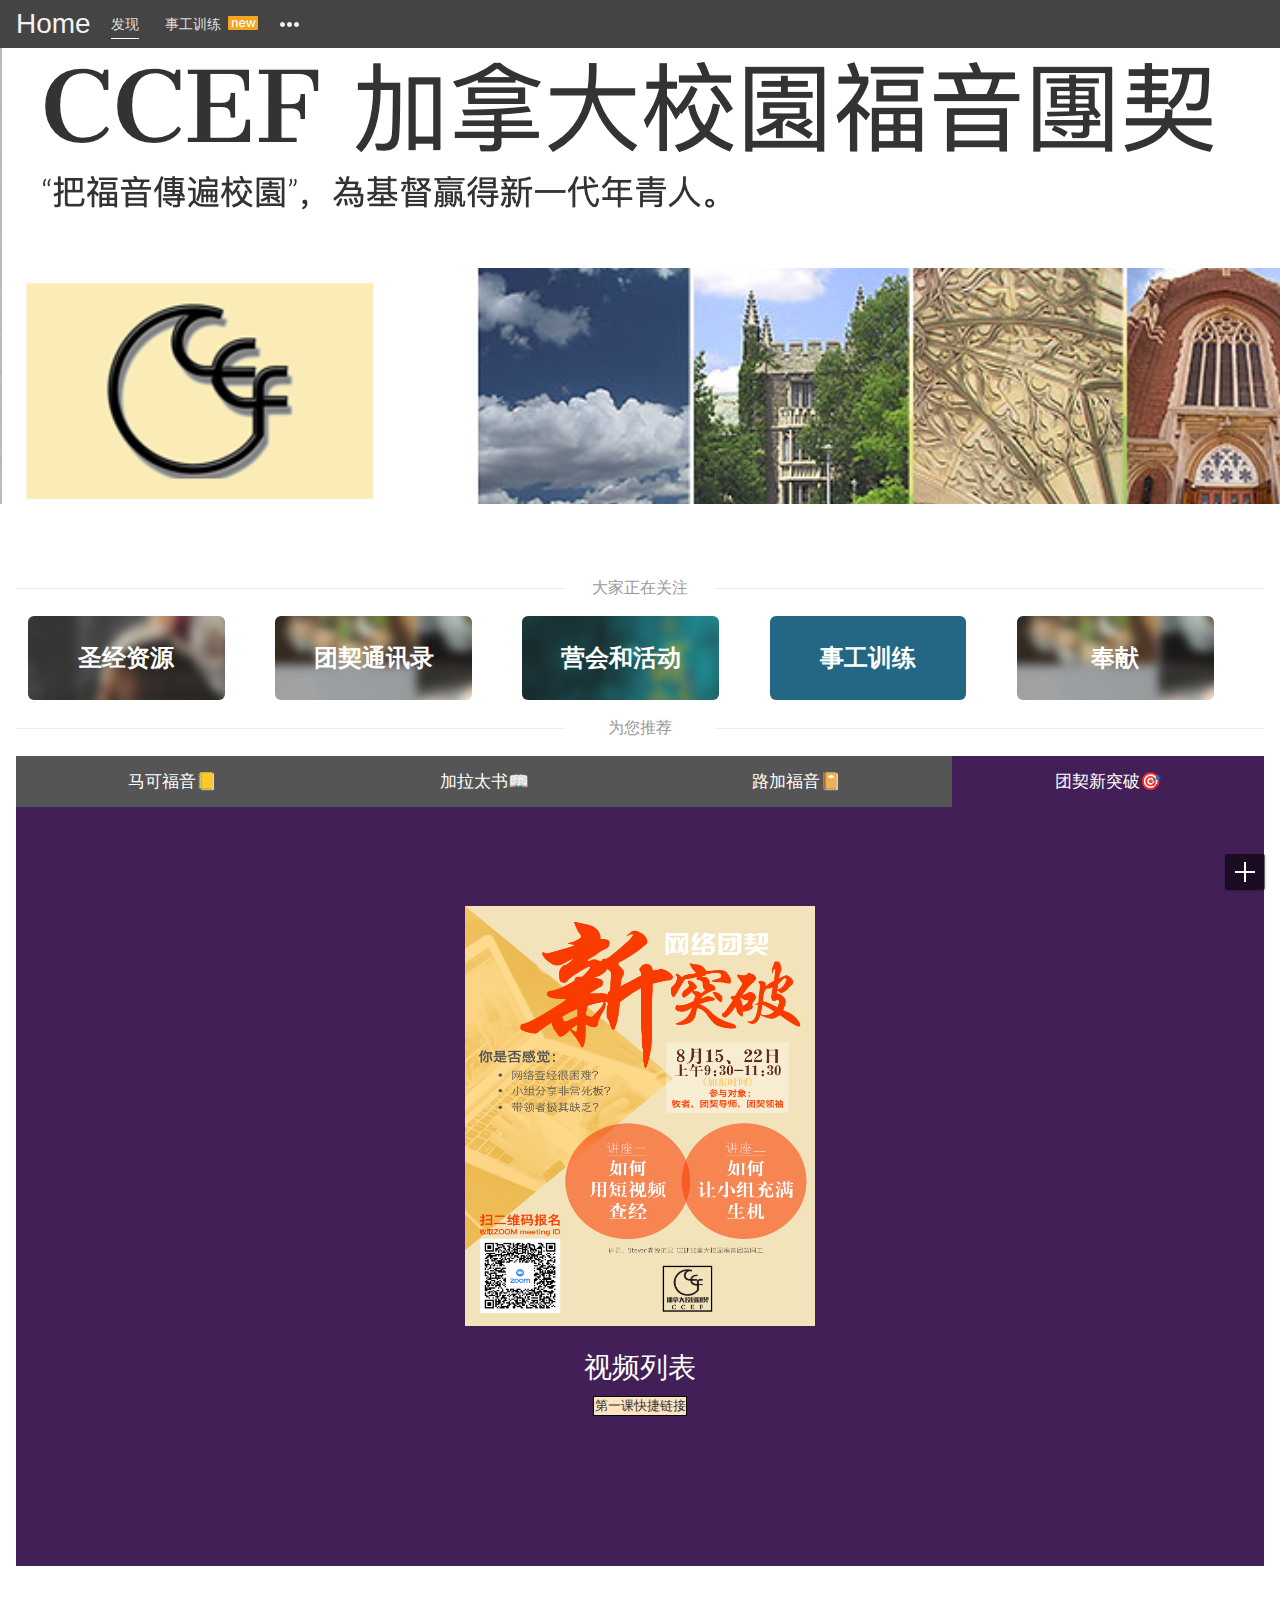
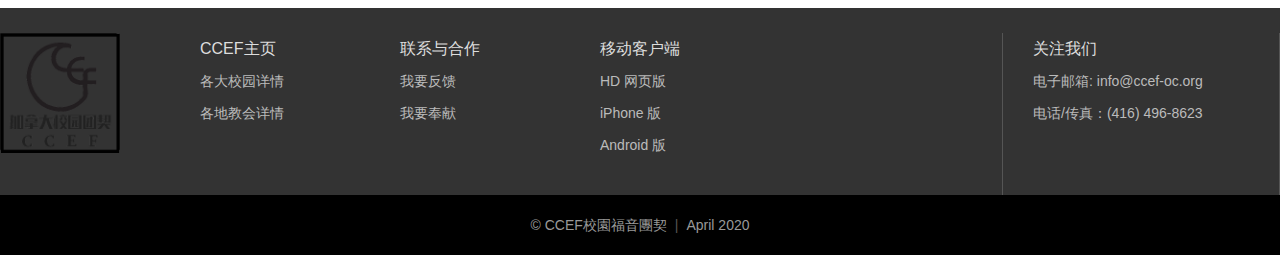
<file: index.html>
<!DOCTYPE html>
<html lang="en">
<head>
  <meta charset="UTF-8">
  <meta name="viewport" content="width=device-width, initial-scale=1">
  <title>ccef training</title>
  <link rel="shortcut icon" href="./favicons/ccef.png">
  <link rel="stylesheet" href="./css/index.css">
  <link rel="stylesheet" href="./css/reset.css">
  
</head>
<body>
  <header class="header" id="header">
    <div class="header-bg"></div>
    <div class="header-top">
      <div class="container">
        <div class="header-logo">Home</div>
        <nav class="header-nav">
          <a href="#new" class="item item-cur">发现</a>
          <a href="./sub-pages/training.html" class="item new-icon">事工训练<i></i></a>
          <a href="#" class="nav-more"></a>
          <div class="nav-more__hover">
            <div class="wrapper">
              <div class="top-part">
                <a href="./sub-pages/bible-resource.html">圣经资源</a>
                <a href="https://ccef-oc.herokuapp.com/contact">团契通讯录</a>
                <a href="./sub-pages/training.html">事工训练</a>
              </div>
              <div class="middle-part">
                <a href="#">影音区</a>
                <a href="#">代祷与支持</a>
                <a href="https://ccef-oc.herokuapp.com/contact"><b>团契分布地图</b></a>
                <a href="#">见证分享</a>
              </div>
              <div class="bottom-part">
                <i class="pin-icon sprite_icon"></i>
                <a href="#">周刊/电子报</a>
                <span>｜</span>
                <a href="#">反馈</a>
                <span>｜</span>
                <a href="#">联系我们</a>
              </div>
            </div>
          </div>
        </nav>
       
        <!-- <div class="header-user">
          <a href="#" class="register">奉献</a>
        </div> -->
        <div class="search">
          <form action="#">
            <input type="text" class="search-text" placeholder="搜索你感兴趣的">
            <a href="#" class="search-btn sprite_icon"></a>
          </form>
        </div>
      </div>
    </div>
    <!-- <div class="banner">
      <h2 class="banner-titlte">CCEF校园团契：在校园里遇见主</h2>
      <div class="search">
        <form action="#">
          <input type="text" class="search-text" placeholder="搜索你感兴趣的">
          <a href="#" class="search-btn sprite_icon"></a>
        </form>
      </div>
      <p class="search-hot">热门搜索：<a href="sub-pages/bible-resource.html">士师记十二課</a></p>
    </div>   -->
  </header>
  <div class="main">
    <div class="main-inner">
      <div class="main-list">
        <div class="recommend-line">
          <span>大家正在关注</span>
        </div>
        <div class="main-list__wrapper clearfix1">
          <a href="sub-pages/bible-resource.html"><img src="images/cont/main-list__img1.jpg" alt="#"><span>圣经资源</span></a>
          <a href="https://ccef-oc.herokuapp.com/contact"><img src="images/cont/main-list__img2.jpg" alt="#"><span>团契通讯录</span></a>
          <a href="sub-pages/camp.html"><img src="images/cont/main-list__img3.jpg" alt="#"><span>营会和活动</span></a>
          <a href="sub-pages/training.html"><img src="images/cont/main-list__img4.jpg" alt="#"><span>事工训练</span></a>
          <a href="sub-pages/offering.html"><img src="images/cont/main-list__img2.jpg" alt="#"><span>奉献</span></a>
        </div>
      </div> 
      <div class="main-waterfall" id="new"></div>
        <div class="recommend-line">
          <span>为您推荐</span>
        </div>

        <button class="tablink" onclick="openPage('Home', this, 'brown')">马可福音📒</button>
        <button class="tablink" onclick="openPage('News', this, 'lightseagreen')">加拉太书📖</button>
        <button class="tablink" onclick="openPage('Contact', this, 'lightskyblue')">路加福音📔</button>
        <button class="tablink" onclick="openPage('Lecture', this, '#422057ff')" id="defaultOpen">团契新突破🎯</button>


        <div id="Home" class="tabcontent">
          <a href="sub-pages/bible-resource.html"><img class="judges-image" src="./images/mark.png" alt="马可福音"></a>
          <br>
          <div>
            <br>
            <br>
            <h2 style="font-size: 2em;"><a style="color: white;" href="sub-pages/bible-resource.html" target="_blank">视频列表</a></h2>
            <br>
            <button class="but3"><a href="https://youtu.be/736XCExW5fE" target="_blank">讲员自我介绍</a></button>
            <button class="but3"><a href="https://youtu.be/Kmm1w5lRzGk" target="_blank" >第一课快捷链接</a></button>
          </div>
        </div>

        <div id="News" class="tabcontent">
          <img style="width: 40em;height: 30em;" src="./images/c1.png" alt="加拉太书">
          <br>
          <br>
          <br>
          <h2 style="font-size: 2em; "><a href="sub-pages/bible-resource.html" target="_blank" style="color: white;">视频列表</a></h2>
          <br>
          <button class="but3"><a href="https://youtu.be/atGBXu17FL8" target="_blank">讲员自我介绍：胡晓岚博士</a></button>
          <button class="but3"><a href="https://youtu.be/E8z7RuKIx6s" target="_blank">第一课快捷链接</a></button>
        </div>

        <div id="Lecture" class="tabcontent">
          <img style="width: 25em;height: 30em;" src="./images/new-start.png" alt="新突破">
          <br>
          <br>
          <br>
          <h2 style="font-size: 2em; "><a href="sub-pages/training.html" target="_blank" style="color: white;">视频列表</a></h2>
          <br>
          <button class="but3"><a href="https://youtu.be/uKtBNrCd6vY" target="_blank">第一课快捷链接</a></button>
        </div>

        <div id="Contact" class="tabcontent">
          <div class="video" id="video">
            <iframe width="560" height="315" src="https://www.youtube.com/embed/EkzoiN7i5JQ" frameborder="0" allow="accelerometer; autoplay; encrypted-media; gyroscope; picture-in-picture" allowfullscreen></iframe>
          </div>
          <button class="but3"><a href="https://youtu.be/8P9tI5DGkpE" target="_blank">讲员自我介绍：胡君才传道</a></button>
          <button class="but3"><a href="sub-pages/bible-resource.html" target="_blank">视频列表</a></button>
          
        </div>      
      </div>    
    </div>
  </div>

  <footer class="footer" id="footer">
    <div class="footer-column__wrapper">
      <div class="footer-column">
        <a href="#"><img class="title footer-logo" src="favicons/ccef.png" alt="logo"></a>
        <a href="#"></a>
        <a href="#"></a>
        
      </div>
      <div class="footer-column">
        <a href="https://ccef-oc.org/" class="title"> CCEF主页</a>
        <a href="#">各大校园详情</a>
        <a href="#">各地教会详情</a>
      </div>
      
      <div class="footer-column">
        <a href="#" class="title">联系与合作</a>
        <a href="#">我要反馈</a>
        <a href="https://ccef-oc.org/donation/">我要奉献</a>
      </div>
      <div class="footer-column">
        <a href="#" class="title">移动客户端</a>
        <a href="#">HD 网页版</a>
        <a href="#">iPhone 版</a>
        <a href="#">Android 版</a>
      </div>
      
      <div class="footer-column footer-followus">
        <a href="#" class="title">关注我们</a>
        <a href="#">电子邮箱: info@ccef-oc.org</a>
        <a href="#">电话/传真：(416) 496-8623</a>
      </div>
    </div>
    <div class="footer-copyright">
      <p>© CCEF校園福音團契<span class="divider">|</span><a href="#">April 2020</a></p>
    </div>
  </footer>

  <div class="elevator-wrap">
    <a href="javascript:;" id="plus"></a>
    <div id="plus_popup">
      <a href="#header"><i class="icon-upload"></i>回到顶部</a>
      <a href="#footer"><i class="icon-tool"></i>去到底部</a>
    </div>
  </div>

  <!-- <div class="user" id="user">
    <div class="user-inner">
      <img src="favicons/ccef.png" alt="#" class="login-logo">
      <div class="register">
        <div class="holder">
          <div class="with-line"><span>用第三方帐号注册</span></div>
          <div class="buttons">
            <a href="#" class="weibo"></a>
            <a href="#" class="qq"></a>
            <a href="#" class="weixin"></a>
            <a href="#" class="douban"></a>
          </div>
          <a href="#" class="use-email">使用手机号/邮箱注册</a>
        </div>
        <div class="switch-login">已有帐号？<a href="#">登录</a></div>
      </div>
      <div class="login">
        <div class="holder">
          <div class="with-line"><span>用第三方帐号登录</span></div>
          <div class="buttons">
            <a href="#" class="weixin"></a>
            <a href="#" class="douban"></a>
            <a href="#" class="renren"></a>
          </div>
          <div class="with-line"><span>使用手机号/邮箱登录</span></div>
          <div class="mail-login">
            <input type="text" class="text" placeholder="输入手机号或者邮箱">
            <input type="text" class="password" placeholder="密码">
            <a href="#" class="login-up">登录</a>
          </div>
          <div class="switch-register clearfix">
            <a href="#" class="forget">忘记密码»</a>
            <p class="go-register">还没有帐号？<a href="#">点击注册»</a></p>
          </div>
        </div>
      </div>
      <div class="close"><span></span></div>
    </div>
  </div> -->

  <script src="js/jquery.js"></script>
  <script src="js/script.js"></script>

</body>
</html>
</file>
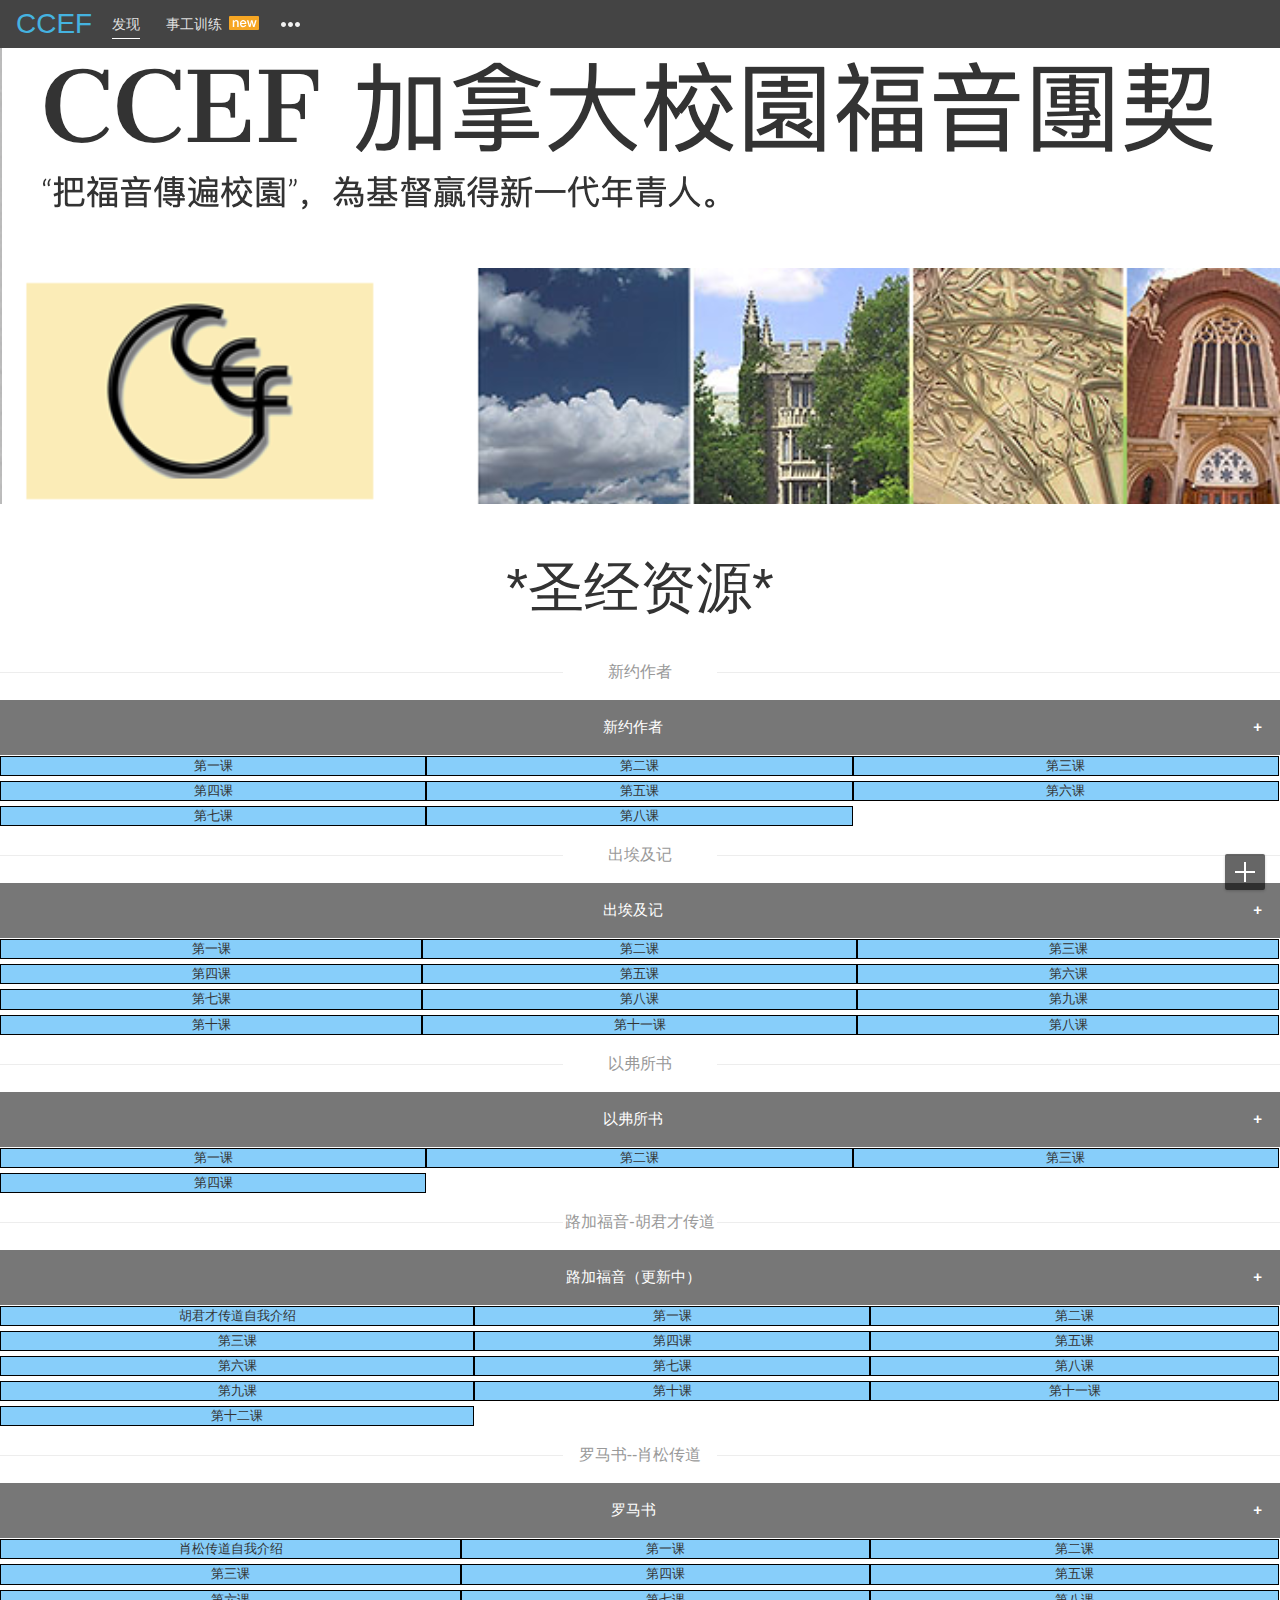
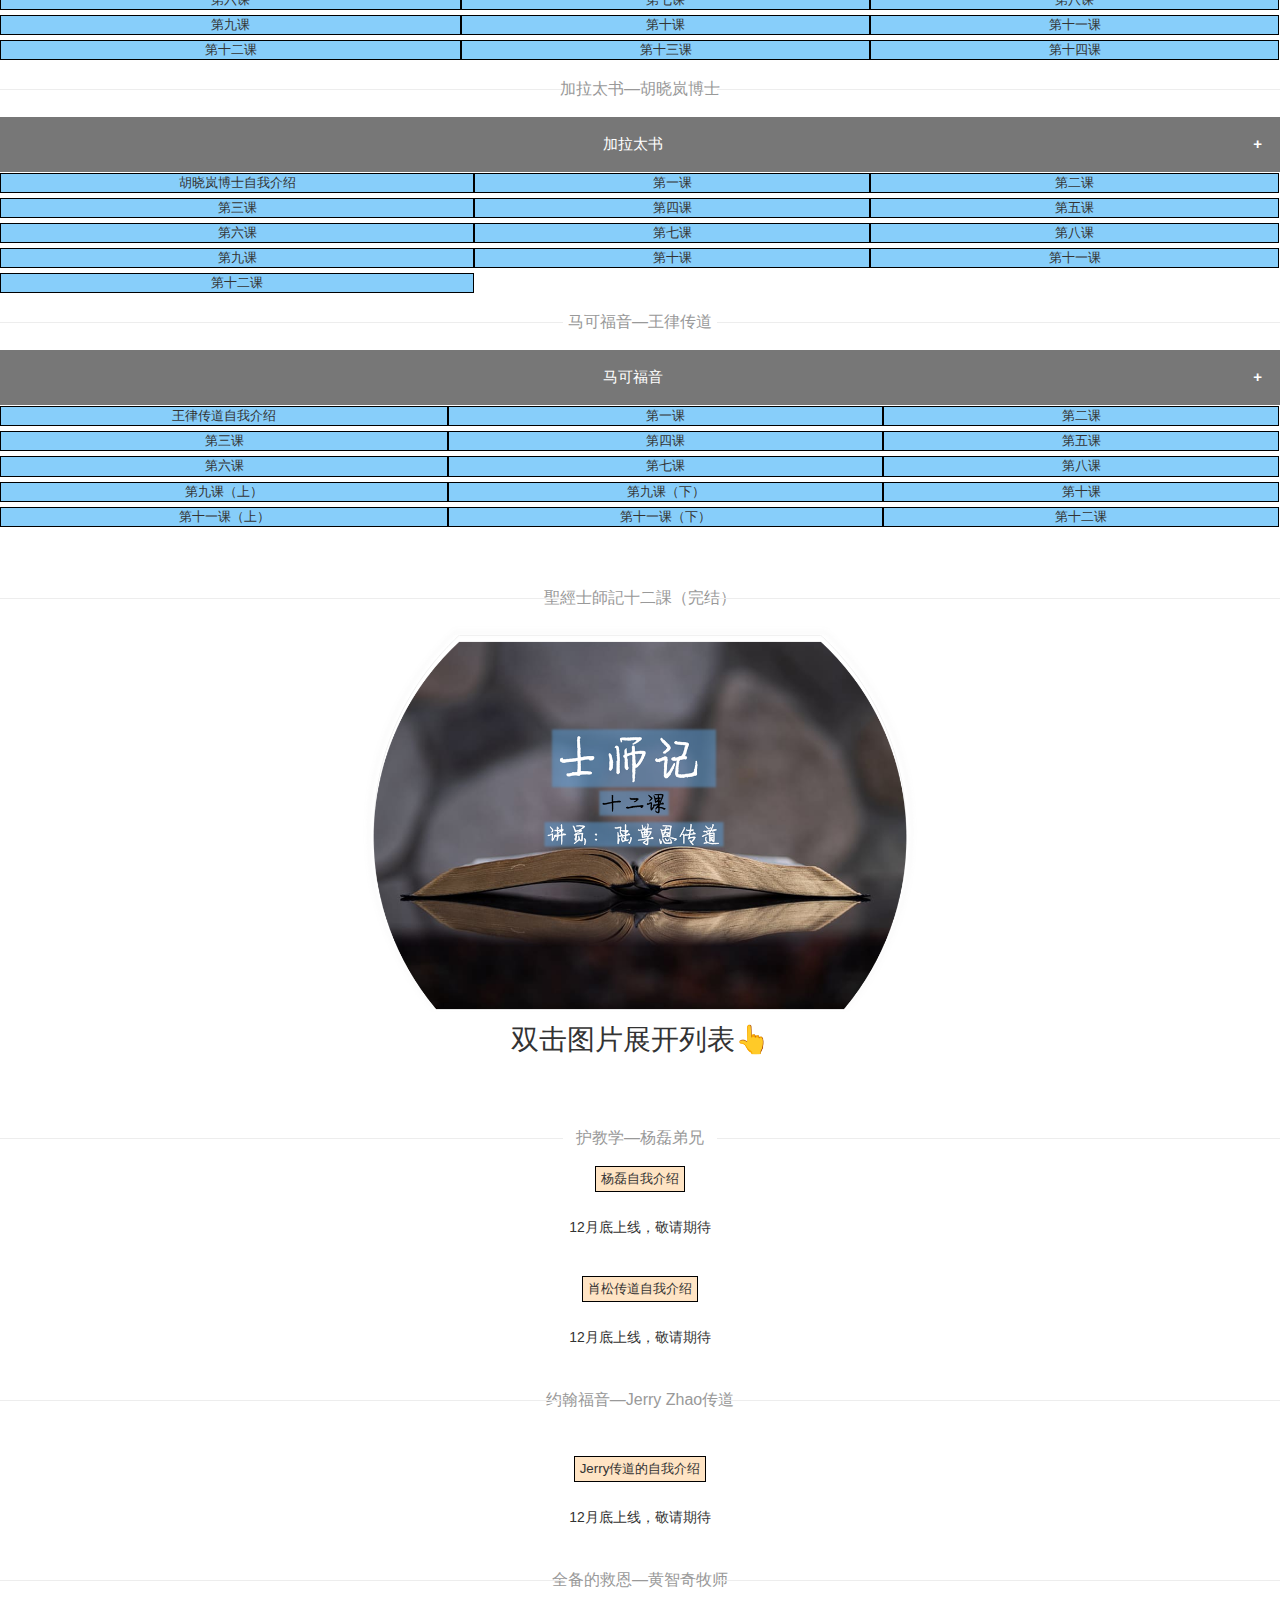
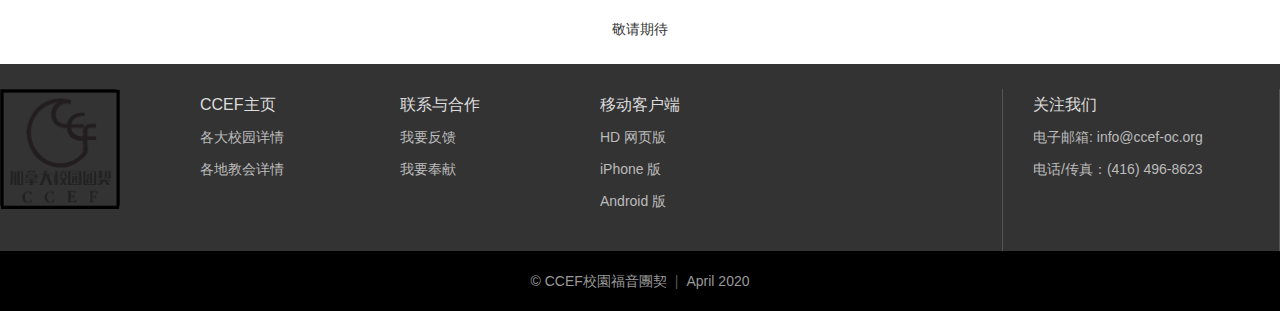
<file: sub-pages/bible-resource.html>
<!DOCTYPE html>
<html lang="en" dir="ltr">

<head>
  <meta charset="UTF-8">
  <meta name="viewport" content="width=device-width, initial-scale=1">
  <title>ccef圣经资源</title>
  <link rel="shortcut icon" href="../favicons/ccef.png">
  <link rel="stylesheet" href="../css/index.css">
  <link rel="stylesheet" href="../css/reset.css">
  <link rel="stylesheet" href="../css/video.css">
  <script src="http://www.jq22.com/jquery/1.11.1/jquery.min.js"></script>
  <script type="text/javascript" src="../js/videoLunbo.js"></script>
</head>

<body>
  <header class="header" id="header">
    <div class="header-bg"></div>
    <div class="header-top">
      <div class="container">
        <div class="header-logo"><a href="../index.html">CCEF</a></div>
        <nav class="header-nav">
          <a href="#" class="item item-cur">发现</a>
          <a href="./training.html" class="item new-icon">事工训练<i></i></a>
          <a href="#" class="nav-more"></a>
          <div class="nav-more__hover">
            <div class="wrapper">
              <div class="top-part">
                <a href="/sub-pages/bible-resource.html">圣经资源</a>
                <a href="https://ccef-oc.herokuapp.com/contact">团契通讯录</a>
                <a href="/sub-pages/training.html">事工训练</a>
              </div>
              <div class="middle-part">
                <a href="#">影音区</a>
                <a href="#">代祷与支持</a>
                <a href="https://ccef-oc.herokuapp.com/contact"><b>团契分布地图</b></a>
                <a href="#">见证分享</a>
              </div>
              <div class="bottom-part">
                <i class="pin-icon sprite_icon"></i>
                <a href="#">周刊/电子报</a>
                <span class="dot">·</span>
                <a href="#">反馈</a>
                <span class="dot">·</span>
                <a href="#">联系我们</a>
              </div>
            </div>
          </div>
        </nav>
      </div>
    </div>
    <!-- <div class="banner">
            <h2 class="banner-titlte camp-banner-title">圣经资源</h2>
            <div></div>
        </div>  -->
  </header>
  <h1 style="text-align: center;font-size: 4em;">*圣经资源*</h1>
  <br><br>
  <!-- 这里改视频源 -->
  <div class="recommend-line">
    <span id="c1">新约作者</span>
  </div>
  <button class="collapsible" id="collapsible">新约作者</button>
  <div class="train-list">
    <div class="grid-item">
      <button class="but2"><a href="https://youtu.be/snBCpxNsi0s" target="_blank">第一课</a></button>
      <button class="but2"><a href="https://youtu.be/24IV51QtZoU" target="_blank">第二课</a></button>
      <button class="but2"><a href="https://youtu.be/LfppVZZz4QA" target="_blank">第三课</a></button>
      <button class="but2"><a href="https://youtu.be/sRFun9LOVe0" target="_blank">第四课</a></button>
      <button class="but2"><a href="https://youtu.be/nOvEBtJO57o" target="_blank">第五课</a></button>
      <button class="but2"><a href="https://youtu.be/el7pSV4D3OQ" target="_blank">第六课</a></button>
      <button class="but2"><a href="https://youtu.be/4sEm7kl5a4U" target="_blank">第七课</a></button>
      <button class="but2"><a href="https://youtu.be/G6dI-svqu-g" target="_blank">第八课</a></button>
    </div>
  </div>
  <div class="recommend-line">
    <span id="c1">出埃及记</span>
  </div>
  <button class="collapsible" id="collapsible">出埃及记</button>
  <div class="train-list">
    <div class="grid-item">
      <button class="but2"><a href="https://youtu.be/w2uagBJ0UB4" target="_blank">第一课</a></button>
      <button class="but2"><a href="https://youtu.be/235xhFfATQA" target="_blank">第二课</a></button>
      <button class="but2"><a href="https://youtu.be/vEFG6is3xic" target="_blank">第三课</a></button>
      <button class="but2"><a href="https://youtu.be/9rvtdYzYYkM" target="_blank">第四课</a></button>
      <button class="but2"><a href="https://youtu.be/aLU9msy4XpY" target="_blank">第五课</a></button>
      <button class="but2"><a href="https://youtu.be/NVYula-Oc-E" target="_blank">第六课</a></button>
      <button class="but2"><a href="https://youtu.be/JK8HhlHaric" target="_blank">第七课</a></button>
      <button class="but2"><a href="https://youtu.be/85rq3j3z9go" target="_blank">第八课</a></button>
      <button class="but2"><a href="https://youtu.be/5J1HZph61Fs" target="_blank">第九课</a></button>
      <button class="but2"><a href="https://youtu.be/AYQOLNA3CMY" target="_blank">第十课</a></button>
      <button class="but2"><a href="https://youtu.be/gVgMinj5jao" target="_blank">第十一课</a></button>
      <button class="but2"><a href="https://youtu.be/d7ltEuqBjt4" target="_blank">第八课</a></button>
    </div>
  </div>
  <div class="recommend-line">
    <span id="c1">以弗所书 </span>
  </div>
  <button class="collapsible" id="collapsible">以弗所书</button>
  <div class="train-list">
    <div class="grid-item">
      <button class="but2"><a href="https://youtu.be/oNcJWgqc93A" target="_blank">第一课</a></button>
      <button class="but2"><a href="https://youtu.be/oNcJWgqc93A" target="_blank">第二课</a></button>
      <button class="but2"><a href="https://youtu.be/pvNu5ZDFnaA" target="_blank">第三课</a></button>
      <button class="but2"><a href="https://youtu.be/nGobYUKOQxw" target="_blank">第四课</a></button>
    </div>
  </div>
  <div class="recommend-line">
    <span>路加福音-胡君才传道</span>
  </div>
  <button class="collapsible" id="collapsible">路加福音（更新中）</button>
  <div class="train-list">
    <div class="grid-item">
      <button class="but2"><a href="https://youtu.be/8P9tI5DGkpE" target="_blank">胡君才传道自我介绍</a></button>
      <button class="but2"><a href="https://youtu.be/EkzoiN7i5JQ" target="_blank">第一课</a></button>
      <button class="but2"><a href="https://youtu.be/Gt9ZMcOThHA" target="_blank">第二课</a></button>
      <button class="but2"><a href="https://youtu.be/auul7N8x2WQ" target="_blank">第三课</a></button>
      <button class="but2"><a href="https://youtu.be/ce-k_u1upwE" target="_blank">第四课</a></button>
      <button class="but2"><a href="https://youtu.be/dwiaQlmMlb4" target="_blank">第五课</a></button>
      <button class="but2"><a href="https://youtu.be/WR5mrfzEmqM" target="_blank">第六课</a></button>
      <button class="but2"><a href="https://youtu.be/eW7iUkcbclA" target="_blank">第七课</a></button>
      <button class="but2"><a href="https://youtu.be/9BleXzbh_2Y" target="_blank">第八课</a></button>
      <button class="but2"><a href="https://youtu.be/CEyjbxvjW9I" target="_blank">第九课</a></button>
      <button class="but2"><a href="https://youtu.be/MXGbbJxaB_c" target="_blank">第十课</a></button>
      <button class="but2"><a href="https://youtu.be/8OfdVww0Z5Y" target="_blank">第十一课</a></button>
      <button class="but2"><a href="https://youtu.be/6hoFf0tNivc" target="_blank">第十二课</a></button>
    </div>
  </div>
  <div class="recommend-line">
    <span>罗马书--肖松传道</span>
  </div>
  <button class="collapsible" id="collapsible">罗马书</button>
  <div class="train-list">
    <div class="grid-item">
      <button class="but2"><a href="https://youtu.be/tz2k5zRcy1s" target="_blank">肖松传道自我介绍</a></button>
      <button class="but2"><a href="https://youtu.be/xcw8qCDx2tU" target="_blank">第一课</a></button>
      <button class="but2"><a href="https://youtu.be/1A17DFdJJRk" target="_blank">第二课</a></button>
      <button class="but2"><a href="https://youtu.be/cYE1U830A4w" target="_blank">第三课</a></button>
      <button class="but2"><a href="https://youtu.be/F6QoGss5b_o" target="_blank">第四课</a></button>
      <button class="but2"><a href="https://youtu.be/WADBmCAEdao" target="_blank">第五课</a></button>
      <button class="but2"><a href="https://youtu.be/htkeZF2t28c" target="_blank">第六课</a></button>
      <button class="but2"><a href="https://youtu.be/D8voT_pLaZU" target="_blank">第七课</a></button>
      <button class="but2"><a href="https://youtu.be/B7IltR2qkkk" target="_blank">第八课</a></button>
      <button class="but2"><a href="https://youtu.be/RtzyGoNNVJc" target="_blank">第九课</a></button>
      <button class="but2"><a href="https://youtu.be/YIOFd98dw3c" target="_blank">第十课</a></button>
      <button class="but2"><a href="https://youtu.be/V9jB4z_CnCU" target="_blank">第十一课</a></button>
      <button class="but2"><a href="https://youtu.be/sxWVngE4wtE" target="_blank">第十二课</a></button>
      <button class="but2"><a href="https://youtu.be/1JHYHrxlKq0" target="_blank">第十三课</a></button>
      <button class="but2"><a href="https://youtu.be/XpX4pFUAWd0" target="_blank">第十四课</a></button>
    </div>
  </div>
  <div class="recommend-line">
    <span id="c1">加拉太书—胡晓岚博士</span>
  </div>
  <button class="collapsible" id="collapsible">加拉太书</button>
  <div class="train-list">
    <div class="grid-item">
      <button class="but2"><a href="https://youtu.be/atGBXu17FL8" target="_blank">胡晓岚博士自我介绍</a></button>
      <button class="but2"><a href="https://youtu.be/dsFsQeHwtps" target="_blank">第一课</a></button>
      <button class="but2"><a href="https://youtu.be/53jfus4HXmE" target="_blank">第二课</a></button>
      <button class="but2"><a href="https://youtu.be/Wb5Vb_w7H3g" target="_blank">第三课</a></button>
      <button class="but2"><a href="https://youtu.be/HMi0_PoyHxQ" target="_blank">第四课</a></button>
      <button class="but2"><a href="https://youtu.be/q_GIx-trCN4" target="_blank">第五课</a></button>
      <button class="but2"><a href="https://youtu.be/Hu7RlSXs5vw" target="_blank">第六课</a></button>
      <button class="but2"><a href="https://youtu.be/2XvyRsC-fa0" target="_blank">第七课</a></button>
      <button class="but2"><a href="https://youtu.be/e7Iy8i8ePYE" target="_blank">第八课</a></button>
      <button class="but2"><a href="https://youtu.be/jxlyQ844z9k" target="_blank">第九课</a></button>
      <button class="but2"><a href="https://youtu.be/uDuK3BFir4w" target="_blank">第十课</a></button>
      <button class="but2"><a href="https://youtu.be/PU-aJSLIUAs" target="_blank">第十一课</a></button>
      <button class="but2"><a href="https://youtu.be/JCIlAs-KADA" target="_blank">第十二课</a></button>
    </div>
  </div>
  <div class="recommend-line">
    <span>马可福音—王律传道</span>
  </div>
  <button class="collapsible" id="collapsible">马可福音</button>
  <div class="train-list">
    <div class="grid-item">
      <button class="but2"><a href="https://youtu.be/736XCExW5fE" target="_blank">王律传道自我介绍</a></button>
      <button class="but2"><a href="https://youtu.be/Kmm1w5lRzGk" target="_blank">第一课</a></button>
      <button class="but2"><a href="https://youtu.be/_LtJ8rOl_y4" target="_blank">第二课</a></button>
      <button class="but2"><a href="https://youtu.be/xJx3KljoKZs" target="_blank">第三课</a></button>
      <button class="but2"><a href="https://youtu.be/zvYufmGQ4vo" target="_blank">第四课</a></button>
      <button class="but2"><a href="https://youtu.be/YIs0FYYnGvk" target="_blank">第五课</a></button>
      <button class="but2"><a href="https://youtu.be/QlmSsLGn9to" target="_blank">第六课</a></button>
      <button class="but2"><a href="https://youtu.be/b6-RXIgUP2E" target="_blank">第七课</a></button>
      <button class="but2"><a href="https://youtu.be/LVwyTq_UkWs" target="_blank">第八课</a></button>
      <button class="but2"><a href="https://youtu.be/GaaaKZ5rf2w" target="_blank">第九课（上）</a></button>
      <button class="but2"><a href="https://youtu.be/y-pR8TaJPQo" target="_blank">第九课（下）</a></button>
      <button class="but2"><a href="https://youtu.be/EDH9ujbYP8Q" target="_blank">第十课</a></button>
      <button class="but2"><a href="https://youtu.be/y-XGicmpP08" target="_blank">第十一课（上）</a></button>
      <button class="but2"><a href="https://youtu.be/s5gJpBUgLW0" target="_blank">第十一课（下）</a></button>
      <button class="but2"><a href="https://youtu.be/LG7twYLINW4" target="_blank">第十二课</a></button>
    </div>
  </div>
  <br>
  <br>
  <br>
  <div class="recommend-line">
    <span> 聖經士師記十二課（完结）</span>
  </div>
  <img onclick="showVideo()" src="../images/judges01.png" alt="士师记十二课" class="judges-image">
  <!-- <button onclick="showVideo()" class="but">展开全部内容</button> -->
  <div id="myVideo">
    <ul class="grid-item">
      <li class="item1">
        <a href="https://vimeo.com/412571319/4bfa727468" target="_blank"><img src="../images/t1.png" alt="士师记十二课第一讲"
            height="120" width="200"></a>
        <br>
        <div class="sub-files">
          <a href="https://www.dropbox.com/sh/evm01bexd544ts5/AAC2Edf_qOU0xPxLd4BR18THa/%E7%AC%AC%E4%B8%80%E8%AC%9B%20%E5%A3%AB%E5%B8%AB%E8%A8%98%E4%B8%AD%E7%9A%84%E7%9B%9F%E7%B4%84?dl=0&preview=%E5%A3%AB%E5%B8%AB%E8%A8%98%E9%87%8B%E7%B6%93+%E7%AC%AC%E4%B8%80%E8%AC%9B+%E5%A3%AB%E5%B8%AB%E8%A8%98%E4%B8%AD%E7%9A%84%E7%9B%9F%E7%B4%84.pdf&subfolder_nav_tracking=1"
            target="_blank">第一课讲义</a>

          <a href="#">讨论问题</a>
        </div>

        <br>
      </li>
      <li class="item2">

        <a href="https://vimeo.com/412990189/4ad8334c1e" target="_blank"><img src="../images/t2.png" alt="video02"
            height="120" width="200"></a>
        <br>
        <div class="sub-files">
          <a href="https://www.dropbox.com/sh/evm01bexd544ts5/AAA2pGKLl_ILybPjwpTIBqUUa/%E7%AC%AC%E4%BA%8C%E8%AC%9B%20%E6%9C%AA%E5%BE%97%E4%B9%8B%E5%9C%B0%E7%9A%84%E6%88%B0%E4%BA%8B?dl=0&preview=%E7%AC%AC%E4%BA%8C%E8%AA%B2+%E6%9C%AA%E5%BE%97%E4%B9%8B%E5%9C%B0%E7%9A%84%E6%88%B0%E4%BA%8B.pdf&subfolder_nav_tracking=1"
            target="_blank">第二课讲义</a>
          <a href="#">讨论问题</a>
        </div>

      </li>
      <li class="item3">
        <a href="https://vimeo.com/413588230/163e81ae4b" target="_blank"><img src="../images/t3.png" alt="video3"
            height="120" width="200"></a>
        <br>
        <div class="sub-files">
          <a href="https://www.dropbox.com/sh/evm01bexd544ts5/AADcCcHtgafVm-dSKGqeUeQfa/%E7%AC%AC%E4%B8%89%E8%AC%9B%20%E4%BB%A5%E8%89%B2%E5%88%97%E9%A0%98%E8%A2%96%E5%8D%B1%E6%A9%9F?dl=0&preview=%E7%AC%AC%E4%B8%89%E8%AA%B2+%E4%BB%A5%E8%89%B2%E5%88%97%E9%A0%98%E8%A2%96%E5%8D%B1%E6%A9%9F.pdf&subfolder_nav_tracking=1"
            target="_blank">第三课讲义</a>
          <a href="#">讨论问题</a>
        </div>

      </li>
      <li class="item4">
        <a href="https://vimeo.com/413833902/b96d510852" target="_blank"><img src="../images/t4.png" alt="video3"
            height="120" width="200"></a>
        <br>
        <div class="sub-files">
          <a href="https://www.dropbox.com/sh/evm01bexd544ts5/AAChiiKG7rHcbLHUHvMSNSvua/%E7%AC%AC%E5%9B%9B%E8%AC%9B%20%E4%BB%A5%E8%89%B2%E5%88%97%E6%94%AF%E6%B4%BE%E5%90%8C%E7%9B%9F?dl=0&preview=%E7%AC%AC%E5%9B%9B%E8%AC%9B+%E4%BB%A5%E8%89%B2%E5%88%97%E6%94%AF%E6%B4%BE%E5%90%8C%E7%9B%9F.pdf&subfolder_nav_tracking=1"
            target="_blank">第四课讲义</a>
          <a href="#">讨论问题</a>
        </div>

      </li>
      <li class="item5">
        <a href="https://vimeo.com/415255804/fe00890f4e" target="_blank"><img src="../images/t5.png" alt="video3"
            height="120" width="200"></a>
        <br>
        <div class="sub-files">
          <a href="https://www.dropbox.com/sh/evm01bexd544ts5/AAASzfKOjHSFF2-lIldcTeX8a/%E7%AC%AC%E4%BA%94%E8%AC%9B%20%E4%BB%A5%E8%8A%B4%E4%B8%A6%E9%9D%9E%E7%9C%9F%E8%8B%B1%E9%9B%84?dl=0&preview=%E7%AC%AC%E4%BA%94%E8%AC%9B+%E4%BB%A5%E7%AC%8F%E4%B8%A6%E9%9D%9E%E7%9C%9F%E8%8B%B1%E9%9B%84.pdf&subfolder_nav_tracking=1"
            target="_blank">第五课讲义</a>
          <a href="#">讨论问题</a>
        </div>

      </li>
      <li class="item6">
        <a href="https://vimeo.com/417363621/eb24da59de" target="_blank"><img src="../images/t6.png" alt="video3"
            height="120" width="200"></a>
        <br>
        <div class="sub-files">
          <a href="https://www.dropbox.com/sh/evm01bexd544ts5/AABfmiipszs7FKY6M47Vvu_fa/%E7%AC%AC%E5%85%AD%E8%AC%9B%20%E4%BB%A5%E8%89%B2%E5%88%97%E6%B2%92%E5%80%8B%E7%94%B7%E4%BA%BA?dl=0&preview=%E7%AC%AC%E5%85%AD%E8%AA%B2+%E4%BB%A5%E8%89%B2%E5%88%97%E6%B2%92%E5%80%8B%E7%94%B7%E4%BA%BA.pdf&subfolder_nav_tracking=1"
            target="_blank">第六课讲义</a>
          <a href="#">讨论问题</a>
        </div>

      </li>

      <li class="item7">
        <a href="https://vimeo.com/417761684/92f4322f7b" target="_blank"><img src="../images/t7.png" alt="video3"
            height="120" width="200"></a>
        <br>
        <div class="sub-files">
          <a href="https://www.dropbox.com/sh/evm01bexd544ts5/AADNQYSHtYmd4BYLiMdo8t1Ka/%E7%AC%AC%E4%B8%83%E8%AC%9B%20%E5%9F%BA%E7%94%B8%E7%9A%84%E5%BF%83%E8%83%B8%E7%8B%B9%E7%AA%84?dl=0&preview=%E7%AC%AC%E4%B8%83%E8%AA%B2+%E5%9F%BA%E7%94%B8%E7%9A%84%E5%BF%83%E8%83%B8%E7%8B%B9%E7%AA%84.pdf&subfolder_nav_tracking=1"
            target="_blank">第七课讲义</a>
          <a href="#">讨论问题</a>
        </div>


      </li>
      <li class="item8">
        <a href="https://vimeo.com/419971499/24cc54b624" target="_blank"><img src="../images/t8.png" alt="video3"
            height="120" width="200"></a>
        <br>
        <div class="sub-files">
          <a
            href="https://www.dropbox.com/sh/evm01bexd544ts5/AACKoECpCquEi1qi3wHlwfK2a/%E7%AC%AC%E5%85%AB%E8%AC%9B%20%E4%BA%9E%E6%AF%94%E7%B1%B3%E5%8B%92%E6%90%9E%E6%94%BF%E8%AE%8A?dl=0&preview=%E7%AC%AC%E5%85%AB%E8%AC%9B+%E4%BA%9E%E6%AF%94%E7%B1%B3%E5%8B%92%E6%90%9E%E6%94%BF%E8%AE%8A.pdf&subfolder_nav_tracking=1">第八课讲义</a>
          <a href="#">讨论问题</a>
        </div>

      </li>
      <li class="item9">
        <a href="https://vimeo.com/420168603/4474c0dc67" target="_blank"><img src="../images/t9.png" alt="video3"
            height="120" width="200"></a>
        <br>
        <div class="sub-files">
          <a href="https://www.dropbox.com/sh/evm01bexd544ts5/AAB9R_2hHKIXlVsRwlkd8y1Ta/%E7%AC%AC%E4%B9%9D%E8%AC%9B%20%E8%80%B6%E5%BC%97%E4%BB%96%E7%B3%8A%E5%A1%97%E8%A8%B1%E9%A1%98?dl=0&preview=%E7%AC%AC%E4%B9%9D%E8%AC%9B+%E8%80%B6%E5%BC%97%E4%BB%96%E7%B3%8A%E5%A1%97%E8%A8%B1%E9%A1%98.pdf&subfolder_nav_tracking=1"
            target="_blank">第九课讲义</a>
          <a href="#">讨论问题</a>
        </div>

      </li>
      <li class="item10">
        <a href="https://vimeo.com/422378872/0f2b7375eb" target="_blank"><img src="../images/t10.png" alt="video3"
            height="120" width="200"></a>
        <br>
        <div class="sub-files">
          <a
            href="https://www.dropbox.com/sh/evm01bexd544ts5/AADtxtWBWSsDwp6s1FKHJKa1a/%E7%AC%AC%E5%8D%81%E8%AC%9B%20%E5%8F%83%E5%AD%AB%E8%AC%8E%E8%AA%9E%E6%9C%89%E7%A5%9E%E6%84%8F?dl=0&preview=%E7%AC%AC%E5%8D%81%E8%AC%9B+%E5%8F%83%E5%AD%AB%E8%AC%8E%E8%AA%9E%E6%9C%89%E7%A5%9E%E6%84%8F.pdf&subfolder_nav_tracking=1">第十课讲义</a>
          <a href="#">讨论问题</a>
        </div>

      </li>
      <li class="item11">
        <a href="https://vimeo.com/424656486/b12498e498" target="_blank"><img src="../images/t11.png" alt="video3"
            height="120" width="200"></a>
        <br>
        <div class="sub-files">
          <a href="https://www.dropbox.com/sh/evm01bexd544ts5/AABt5yWxr4pqzi3aodKloHu1a/%E7%AC%AC%E5%8D%81%E4%B8%80%E8%AC%9B%20%E5%88%A9%E6%9C%AA%E4%BA%BA%E6%95%97%E5%A3%9E%E8%81%96%E8%81%B7?dl=0&preview=%E7%AC%AC%E5%8D%81%E4%B8%80%E8%AA%B2+%E5%88%A9%E6%9C%AA%E4%BA%BA%E6%95%97%E5%A3%9E%E8%81%96%E8%81%B7.pdf&subfolder_nav_tracking=1"
            target="_blank">第十一课讲义</a>
          <a href="#">讨论问题</a>
        </div>

      </li>
      <li class="item12">
        <a href="https://vimeo.com/426893742/9e98886e3b" target="_blank"><img src="../images/t12.png" alt="video3"
            height="120" width="200"></a>
        <br>
        <div class="sub-files">
          <a href="https://www.dropbox.com/sh/evm01bexd544ts5/AAD5EhzHu3LHV7XFUbwhnv7Ba/%E7%AC%AC%E5%8D%81%E4%BA%8C%E8%AC%9B%20%E4%BD%86%E6%94%AF%E6%B4%BE%E9%9B%A2%E6%A3%84%E7%A5%96%E6%A5%AD?dl=0&preview=%E7%AC%AC%E5%8D%81%E4%BA%8C%E8%AC%9B+%E4%BD%86%E6%94%AF%E6%B4%BE%E9%9B%A2%E6%A3%84%E7%A5%96%E6%A5%AD.pdf&subfolder_nav_tracking=1"
            target="_blank">第十二课讲义</a>
          <a href="#">讨论问题</a>
        </div>

      </li>
    </ul>
  </div>
  <h1 style="font-size: 2em;">双击图片展开列表👆</h1>
  <br>
  <br>

  <br>
  <br>
  
  <div class="recommend-line">
    <span>护教学—杨磊弟兄</span>
  </div>
  <div class="train-list">
    <div>
      <button class="but3" style="padding: 3px 5px 3px 5px;"><a href="https://youtu.be/CVEO6mITVvw" target="_blank">杨磊自我介绍</a></button>
    </div>
  </div>
  <br>
  <br>
  <h1 style="font-size: 1em;">12月底上线，敬请期待</h1>
  <br>
  <br>
  <br>
  <div class="train-list">
    <div>
      <button class="but3" style="padding: 3px 5px 3px 5px;"><a href="https://youtu.be/tz2k5zRcy1s" target="_blank">肖松传道自我介绍</a></button>
    </div>
  </div>
  <br>
  <br>
  <h1 style="font-size: 1em;">12月底上线，敬请期待</h1>
  <br>
  <br>
  <div class="recommend-line">
    <span>约翰福音—Jerry Zhao传道</span>
  </div>
  <br>
  <br>
  <div class="train-list">
    <div>
      <button class="but3" style="padding: 3px 5px 3px 5px;"><a href="https://youtu.be/8MResstMqUg" target="_blank">Jerry传道的自我介绍</a></button>
    </div>
  </div>
  <br>
  <br>
  <h1 style="font-size: 1em;">12月底上线，敬请期待</h1>
  <br>
  <br>
  <div class="recommend-line">
    <span>全备的救恩—黄智奇牧师</span>
  </div>
  <br>
  <p>敬请期待</p>
  <br>
  <br>
  <!-- 底部菜单 -->
  <footer class="footer" id="footer">
    <div class="footer-column__wrapper">
      <div class="footer-column">
        <a href="#"><img class="title footer-logo" src="../favicons/ccef.png" alt="logo"></a>
        <a href="#"></a>
        <a href="#"></a>

      </div>
      <div class="footer-column">
        <a href="http://ccef-oc.org/" class="title"> CCEF主页</a>
        <a href="#">各大校园详情</a>
        <a href="#">各地教会详情</a>
      </div>

      <div class="footer-column">
        <a href="#" class="title">联系与合作</a>
        <a href="#">我要反馈</a>
        <a href="https://ccef-oc.org/donation/">我要奉献</a>
      </div>
      <div class="footer-column">
        <a href="#" class="title">移动客户端</a>
        <a href="#">HD 网页版</a>
        <a href="#">iPhone 版</a>
        <a href="#">Android 版</a>
      </div>

      <div class="footer-column footer-followus">
        <a href="#" class="title">关注我们</a>
        <a href="#">电子邮箱: info@ccef-oc.org</a>
        <a href="#">电话/传真：(416) 496-8623</a>
        <a href="#"></a>
      </div>
    </div>
    <div class="footer-copyright">
      <p>© CCEF校園福音團契<span class="divider">|</span><a href="#">April 2020</a></p>
    </div>
    <div class="elevator-wrap">
      <a href="javascript:;" id="plus"></a>
      <div id="plus_popup">
        <a href="#header"><i class="icon-upload"></i>回到顶部</a>
        <a href="#footer"><i class="icon-tool"></i>去到底部</a>
      </div>
    </div>
  </footer>
  <script src="../js/jquery.js"></script>
  <script src="../js/script.js"></script>
  <script src="../js/bible.js"></script>

</body>

</html>
</file>
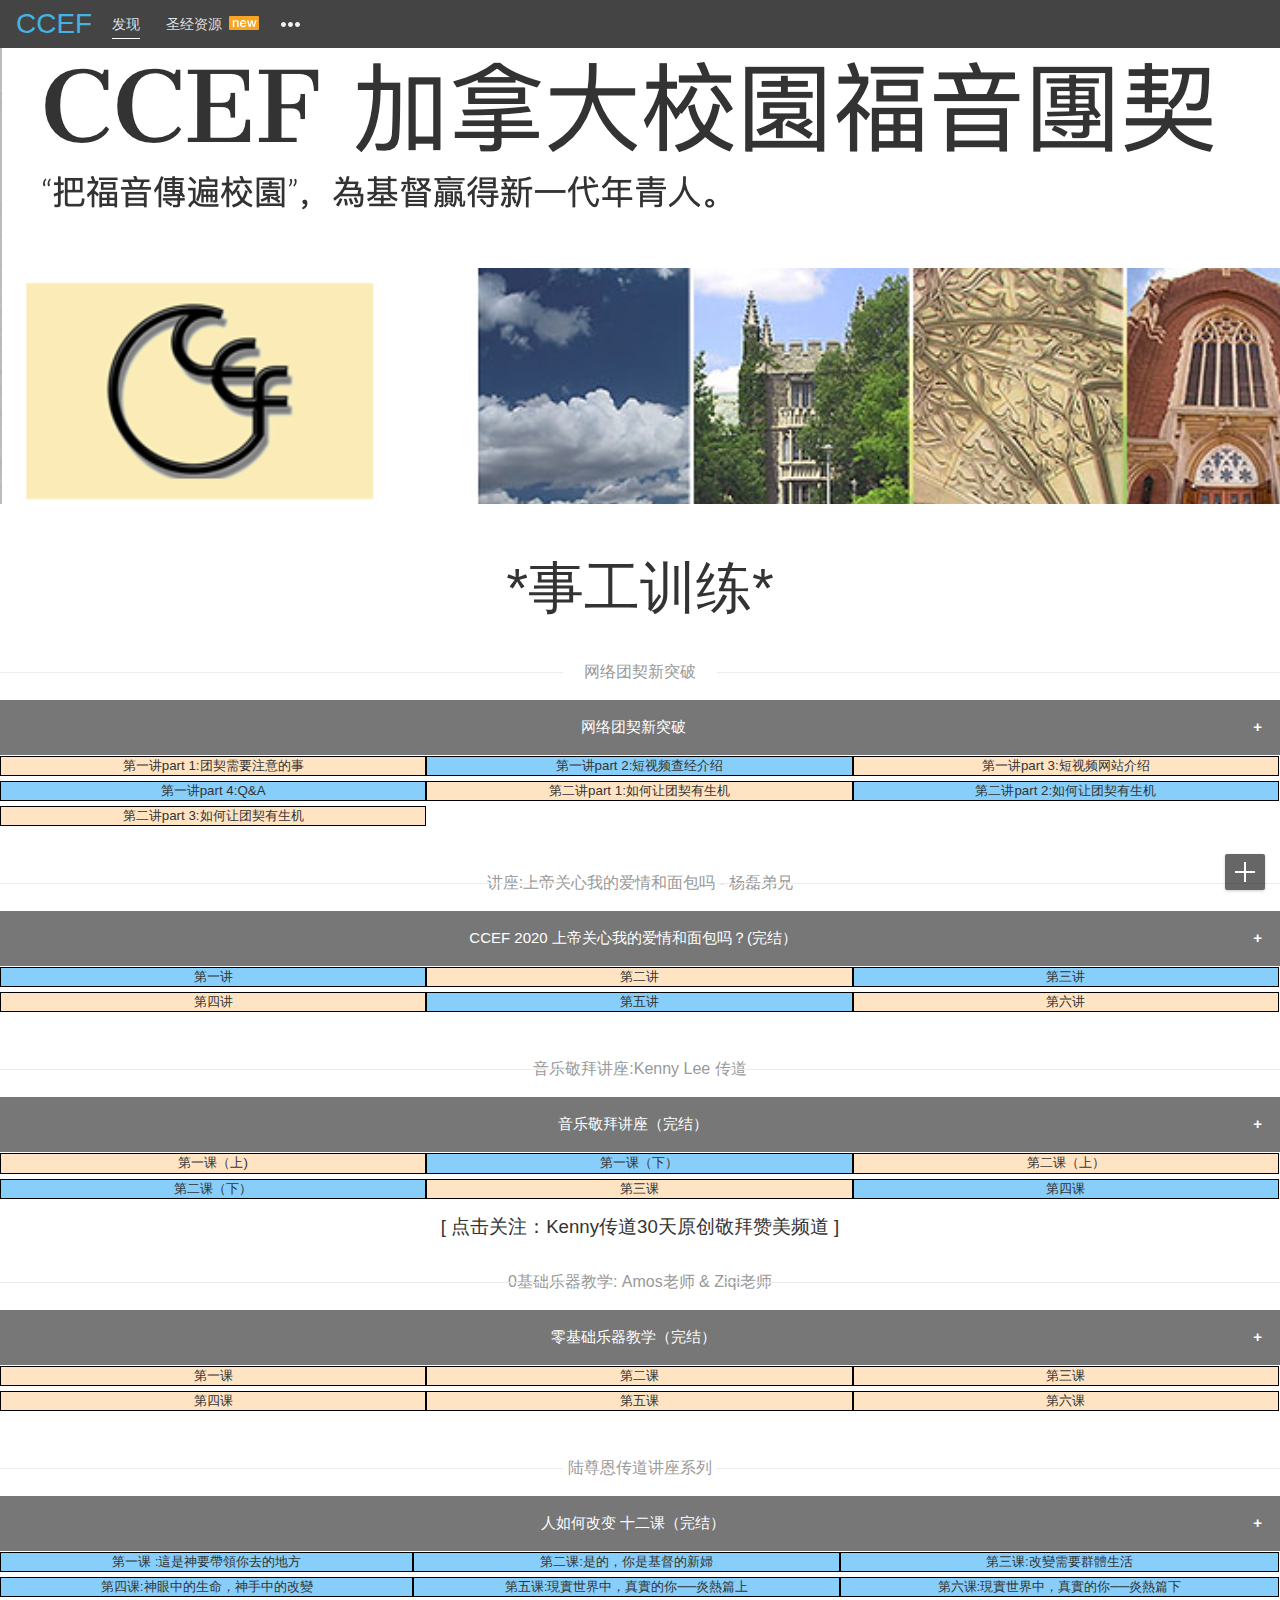
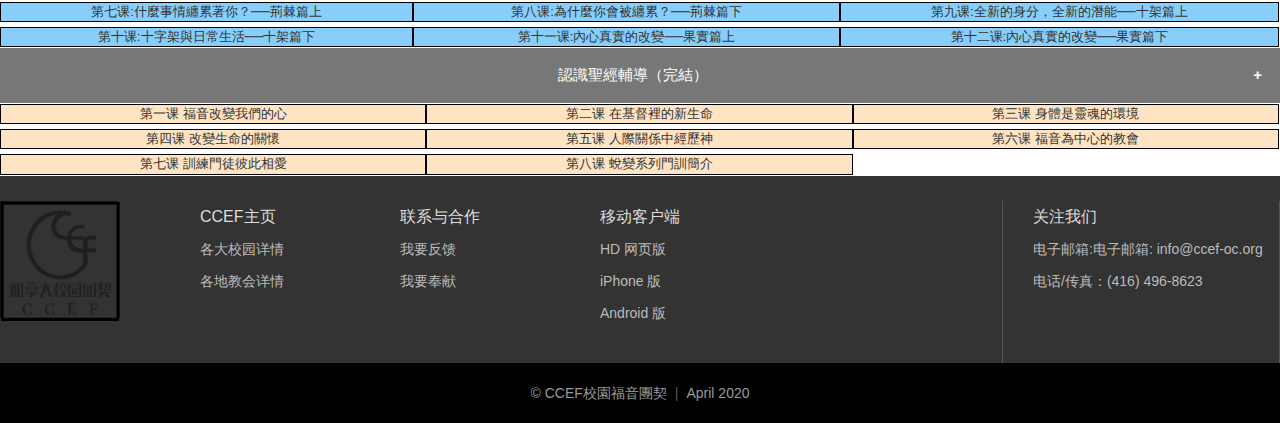
<file: sub-pages/training.html>
<!DOCTYPE html>
<html lang="en">

<head>
  <meta charset="UTF-8">
  <meta name="viewport" content="width=device-width, initial-scale=1">
  <title>ccef camp</title>
  <link rel="shortcut icon" href="../favicons/ccef.png">
  <link rel="stylesheet" href="../css/index.css">
  <link rel="stylesheet" href="../css/reset.css">
</head>

<body>
  <header class="header" id="header">
    <div class="header-bg"></div>
    <div class="header-top">
      <div class="container">
        <div class="header-logo"><a href="../index.html">CCEF</a></div>
        <nav class="header-nav">
          <a href="#music01" class="item item-cur">发现</a>
          <a href="./bible-resource.html" class="item new-icon">圣经资源<i></i></a>
          <a href="#" class="nav-more"></a>
          <div class="nav-more__hover">
            <div class="wrapper">
              <div class="top-part">
                <a href="./bible-resource.html">圣经资源</a>
                <a href="https://ccef-oc.herokuapp.com/contact">团契通讯录</a>
                <a href="./training.html">事工训练</a>
              </div>
              <div class="middle-part">
                <a href="#">影音区</a>
                <a href="#">代祷与支持</a>
                <a href="#">团契分布地图</a>
                <a href="#">见证分享</a>
                <a href="#"><b>兴趣/生活 »</b></a>
              </div>
              <div class="bottom-part">
                <i class="pin-icon sprite_icon"></i>
                <a href="#">周刊/电子报</a>
                <span class="dot">·</span>
                <a href="#">反馈</a>
                <span class="dot">·</span>
                <a href="#">联系我们</a>
              </div>
            </div>
          </div>
        </nav>
      </div>
    </div>
    <!-- <div class="banner">
            <h2 class="banner-titlte camp-banner-title">事工训练</h2>
        </div>  -->
  </header>
  <h1 style="text-align: center;font-size: 4em;">*事工训练*</h1>
  <br>
  <br>
  <div class="recommend-line">
    <span>网络团契新突破</span>
  </div>
  <button class="collapsible" id="collapsible">网络团契新突破</button>
  <div class="train-list">
    <div class="grid-item">
      <button class="but3"><a href="https://youtu.be/uKtBNrCd6vY" target="_blank">第一讲part 1:团契需要注意的事</a></button>
      <button class="but2"><a href="https://youtu.be/JQeh7DdDmrQ" target="_blank">第一讲part 2:短视频查经介绍</a></button>
      <button class="but3"><a href="https://youtu.be/mmO0iMJj59s" target="_blank">第一讲part 3:短视频网站介绍</a></button>
      <button class="but2"><a href="https://youtu.be/GQWfnW_JImg" target="_blank">第一讲part 4:Q&A</a></button>
      <button class="but3"><a href="https://youtu.be/1FsC6vmxW8E" target="_blank">第二讲part 1:如何让团契有生机</a></button>
      <button class="but2"><a href="https://youtu.be/QnVSmPRwaaE" target="_blank">第二讲part 2:如何让团契有生机</a></button>
      <button class="but3"><a href="https://youtu.be/l-CjplH9vFo" target="_blank">第二讲part 3:如何让团契有生机</a></button>
    </div>
  </div>
  <br>
  <br>
  <div class="recommend-line">
    <span>讲座:上帝关心我的爱情和面包吗 - 杨磊弟兄</span>
  </div>
  <button class="collapsible" id="collapsible">CCEF 2020 上帝关心我的爱情和面包吗？(完结）</button>
  <br>
  <div class="train-list">
    <div class="grid-item">
      <button class="but2"><a href="https://www.youtube.com/watch?v=NhXCr3OvLFM&list=PLIw8eS5YzJElMpkBQGgLc0rgpBEUxDA3Q&index=2" target="_blank">第一讲</a></button>
      <button class="but3"><a href="https://www.youtube.com/watch?v=xocEEwEI2Co&list=PLIw8eS5YzJElMpkBQGgLc0rgpBEUxDA3Q&index=1" target="_blank">第二讲</a></button>
      <button class="but2"><a href="https://www.youtube.com/watch?v=JMu04333EpU&list=PLIw8eS5YzJElMpkBQGgLc0rgpBEUxDA3Q&index=3" target="_blank">第三讲</a></button>
      <button class="but3"><a href="https://www.youtube.com/watch?v=ESwW3bBBWRw&list=PLIw8eS5YzJElMpkBQGgLc0rgpBEUxDA3Q&index=4" target="_blank">第四讲</a></button>
      <button class="but2"><a href="https://www.youtube.com/watch?v=ZyzXNbWagUw&list=PLIw8eS5YzJElMpkBQGgLc0rgpBEUxDA3Q&index=5" target="_blank">第五讲</a></button>
      <button class="but3"><a href="https://www.youtube.com/watch?v=n7FyRs8J8Ic&list=PLIw8eS5YzJElMpkBQGgLc0rgpBEUxDA3Q&index=6" target="_blank">第六讲</a></button>
    </div>
  </div>
  <br>
  <br>
  <div id="music01" class="recommend-line">
    <span>音乐敬拜讲座:Kenny Lee 传道</span>
  </div>
  <button class="collapsible" id="collapsible">音乐敬拜讲座（完结）</button>
  <div class="train-list">
    <div class="grid-item">
      <button class="but3"><a href="https://www.youtube.com/embed/-i9xr-m9zZw" target="_blank">第一课（上)</a></button>
      <button class="but2"><a href="https://www.youtube.com/embed/8QUTa8S6OIQ" target="_blank">第一课（下）</a></button>
      <button class="but3"><a href="https://www.youtube.com/embed/vQUlUVH9KuE" target="_blank">第二课（上）</a></button>
      <button class="but2"><a href="https://www.youtube.com/embed/p-ue7Fb4TPA" target="_blank">第二课（下）</a></button>
      <button class="but3"><a href="https://www.youtube.com/embed/JHqxQBRdlQg" target="_blank">第三课</a></button>
      <button class="but2"><a href="https://www.youtube.com/embed/8F4Z2GunJKk" target="_blank">第四课</a></button>

    </div>
  </div>
  <br>
  <button><a href="https://www.youtube.com/user/kennyjxlee" target="_blank" style="font-size: 1.4em;">[
      点击关注：Kenny传道30天原创敬拜赞美频道 ]</a></button>
  <br>
  <br>
  <div class="recommend-line">
    <span>0基础乐器教学: Amos老师 & Ziqi老师
    </span>
  </div>
  <button class="collapsible" id="collapsible">零基础乐器教学（完结）</button>
  <div class="train-list">
    <div class="grid-item">
      <button class="but3"><a href="https://www.youtube.com/embed/kIlj7itjZWU" target="_blank">第一课</a></button>
      <button class="but3"><a href="https://www.youtube.com/embed/aeD7X1jB4vw" target="_blank">第二课</a></button>
      <button class="but3"><a href="https://www.youtube.com/embed/m7IBSigtHI4" target="_blank">第三课</a></button>
      <button class="but3"><a href="https://youtu.be/IrGf1mfpiLg" target="_blank">第四课</a></button>
      <button class="but3"><a href="https://youtu.be/zvZ2piCFH9k" target="_blank">第五课</a></button>
      <button class="but3"><a href="https://youtu.be/FisF-g8K20c" target="_blank">第六课</a></button>

    </div>
  </div>
  <br>
  <br>
  <div class="recommend-line">
    <span>陆尊恩传道讲座系列</span>
  </div>
  <button class="collapsible" id="collapsible">人如何改变 十二课（完结）</button>
  <div class="train-list">
    <div class="grid-item">
      <button class="but2"><a href="https://youtu.be/wWHfOVvtoD8" target="_blank">第一课 :這是神要帶領你去的地方</a></button>
      <button class="but2"><a href=" https://youtu.be/F4ywsKSez34" target="_blank">第二课:是的，你是基督的新婦</a></button>
      <button class="but2"><a href="https://youtu.be/k-z_5I9gBfg" target="_blank">第三课:改變需要群體生活</a></button>
      <button class="but2"><a href="https://youtu.be/YEMdcJgZ8rE" target="_blank">第四课:神眼中的生命，神手中的改變</a></button>
      <button class="but2"><a href="https://youtu.be/TriY6i0skMc" target="_blank">第五课:現實世界中，真實的你──炎熱篇上</a></button>
      <button class="but2"><a href="https://youtu.be/BYehILSOBMw" target="_blank">第六课:現實世界中，真實的你──炎熱篇下</a></button>
      <button class="but2"><a href=" https://youtu.be/Qc22NGdBkus" target="_blank">第七课:什麼事情纏累著你？──荊棘篇上</a></button>
      <button class="but2"><a href="https://youtu.be/oR9KGJccwaA" target="_blank">第八课:為什麼你會被纏累？──荊棘篇下</a></button>
      <button class="but2"><a href="https://youtu.be/93gsIze00gE" target="_blank">第九课:全新的身分，全新的潛能──十架篇上</a></button>
      <button class="but2"><a href="https://youtu.be/S3haBdkGRus" target="_blank">第十课:十字架與日常生活──十架篇下</a></button>
      <button class="but2"><a href="https://youtu.be/N5dMs-6zZjg" target="_blank">第十一课:內心真實的改變──果實篇上</a></button>
      <button class="but2"><a href=" https://youtu.be/CtbSClyj8rA" target="_blank">第十二课:內心真實的改變──果實篇下</a></button>
    </div>
  </div>
  <button class="collapsible" id="collapsible">認識聖經輔導（完結）</button>
  <div class="train-list">
    <div class="grid-item">
      <button class="but3"><a href="https://youtu.be/wWHfOVvtoD8" target="_blank">第一课 福音改變我們的心</a></button>
      <button class="but3"><a href=" https://youtu.be/F4ywsKSez34" target="_blank">第二课 在基督裡的新生命 </a></button>
      <button class="but3"><a href="https://youtu.be/k-z_5I9gBfg" target="_blank">第三课 身體是靈魂的環境</a></button>
      <button class="but3"><a href="https://youtu.be/YEMdcJgZ8rE" target="_blank">第四课 改變生命的關懷</a></button>
      <button class="but3"><a href="https://youtu.be/TriY6i0skMc" target="_blank">第五课 人際關係中經歷神</a></button>
      <button class="but3"><a href="https://youtu.be/BYehILSOBMw" target="_blank">第六课 福音為中心的教會</a></button>
      <button class="but3"><a href=" https://youtu.be/Qc22NGdBkus" target="_blank">第七课 訓練門徒彼此相愛</a></button>
      <button class="but3"><a href="https://youtu.be/oR9KGJccwaA" target="_blank">第八课 蛻變系列門訓簡介</a></button>

    </div>
  </div>
  <!-- footer  -->
  <footer class="footer" id="footer">
    <div class="footer-column__wrapper">
      <div class="footer-column">
        <a href="#"><img class="title footer-logo" src="../favicons/ccef.png" alt="logo"></a>
        <a href="#"></a>
        <a href="#"></a>

      </div>
      <div class="footer-column">
        <a href="https://ccef-oc.org/" class="title"> CCEF主页</a>
        <a href="#">各大校园详情</a>
        <a href="#">各地教会详情</a>
      </div>

      <div class="footer-column">
        <a href="#" class="title">联系与合作</a>
        <a href="#">我要反馈</a>
        <a href="https://ccef-oc.org/donation/">我要奉献</a>
      </div>
      <div class="footer-column">
        <a href="#" class="title">移动客户端</a>
        <a href="#">HD 网页版</a>
        <a href="#">iPhone 版</a>
        <a href="#">Android 版</a>
      </div>

      <div class="footer-column footer-followus">
        <a href="#" class="title">关注我们</a>
        <a href="#">电子邮箱:电子邮箱: info@ccef-oc.org </a>
        <a href="#">电话/传真：(416) 496-8623</a>
      </div>
    </div>
    <div class="footer-copyright">
      <p>© CCEF校園福音團契<span class="divider">|</span><a href="#">April 2020</a></p>
    </div>
    <div class="elevator-wrap">
      <a href="javascript:;" id="plus"></a>
      <div id="plus_popup">
        <a href="#header"><i class="icon-upload"></i>回到顶部</a>
        <a href="#footer"><i class="icon-tool"></i>去到底部</a>
      </div>
    </div>
  </footer>
  <script src="../js/jquery.js"></script>
  <script src="../js/script.js"></script>
  <!-- <script src="/js/camp.js"></script> -->
  <script src="../js/train.js"></script>
</body>

</html>
</file>
<file: css/index.css>
* {box-sizing: border-box;}
.mySlides {display: none;}
img{vertical-align: middle;}



/* ====== public ====== */
.sprite_icon {
  background: url(../images/page_icons.svg) no-repeat;
}
.clearfix {
  zoom: 1;
  width: auto;
}
.clearfix:after {
  content: "020";
  height: 0;
  display: block;
  clear: both;
  visibility: hidden;
  width: auto;
}
.clearfix1 {
  zoom:1.2;
}
.clearfix1:after {
  content: "020";
  height: 0;
  display: block;
  clear: both;
  visibility: hidden;
}

/* ====== search ====== */
.search {
  position: relative;
}
.search-text {
  float: left;
  padding: 0 12px;
  border-radius: 2px;
  box-sizing: border-box;
  color: #a9a9a9;
  font-size: 14px;
  width: auto;
}
.search-btn {
  float: left;
  position: absolute;
  right: 0;
  top: 0;
}



/* ====== header ====== */

.header {
  position: relative;
  width: 100%;
  height: 560px;
}
.header-bg {
  width: auto;
  height: 90%;
  background-attachment: fixed;
  background: url(../images/bg-v2.png) no-repeat;
  padding-bottom: 0;
  margin-bottom: 0em;
  margin-left: auto;
  margin-right: auto;
  
}
.header-top {
  position: absolute;
  left: 0;
  top: 0;
  width: 100%;
  height: 48px;
  background-color: #444;
}
.header-top .container {
  width: 1248px;
  margin: 0 auto;
}
.header-logo {
  display: block;
  margin: 10px auto;
  float: left;
  font-size: 28px;
  color: #f2f2f2;
}
.header-logo a{
  color: #45b3e0;
}
.header-nav {
  float: left;
  padding: 10px 22px 0 20px;
}
.header-nav .item {
  float: left;
  line-height: 28px;
  margin-right: 26px;
  color: rgba(255, 255, 255, .85);
}
.header-nav .item-cur,
.header-nav .item:hover {
  text-decoration: none;
  border-bottom: 1px solid #fff;
}
.header-nav .new-icon {
  position: relative;
  margin-right: 20px;
}
.header-nav .new-icon i {
  display: inline-block;
  width: 30px;
  height: 14px;
  margin-left: 7px;
  margin-bottom: 4px;
  vertical-align: middle;
  background: url(../images/header_new.svg) no-repeat;
}
.header-nav .nav-more {
  position: relative;
  float: left;
  width: 24px;
  height: 28px;
  background: url(../images/page_icons.svg) no-repeat -50px -558px;
}
.header-nav .nav-more__hover {
  display: none;
  position: absolute;
  z-index: 999;
  left: 270px;
  top: 60px;
  width: 310px;
  height: 270px;
  background-color: #fff;
  box-shadow: 0 1px 6px rgba(0,0,0,.2);
}
.header-nav .nav-more__hover:after {
  content: "";
  position: absolute;
  left: 131px;
  top: -9px;
  width: 18px;
  height: 10px;
  background: url(../images/header_arrow.png) no-repeat;
}
.header-nav .nav-more__hover .wrapper {
  padding: 0 20px;
}
.header-nav .nav-more__hover .top-part {
  height: 54px;
  line-height: 54px;
  font-size: 0;
  block-size: initial;
}

.header-nav .nav-more__hover .top-part a {
  display: inline-flex;
  inline-size: auto;


}
.header-nav .nav-more__hover .middle-part a,
.header-nav .nav-more__hover .bottom-part a {
  display: inline-block;
}
.header-nav .nav-more__hover .top-part a {
  font-size: 16px;
  color: #222;
  font-weight: 700;
}
.header-nav .nav-more__hover .top-part a:nth-child(1),
.header-nav .nav-more__hover .top-part a:nth-child(2) {
  width: 100px;

}
.header-nav .nav-more__hover .top-part a:hover {
  color: #c90000;
}
.header-nav .nav-more__hover .middle-part {
  padding: 16px 0;
  border-top: 1px solid #ddd;
  border-bottom: 1px solid #ddd;
  font-size: 0;
}
.header-nav .nav-more__hover .middle-part a {
  width: 50%;
  line-height: 26px;
  font-size: 14px;
}
.header-nav .nav-more__hover .middle-part b {
  font-weight: 700;
}
.header-nav .nav-more__hover .bottom-part {
  position: relative;
  padding-top: 8px;
  padding-left: 30px;
  font-size: 0;
}
.header-nav .nav-more__hover .bottom-part .pin-icon {
  position: absolute;
  left: 0px;
  top: 8px;
  width: 26px;
  height: 26px;
  background-position: 7px -302px;
  border: 1px solid #ededed;
}
.header-nav .nav-more__hover .bottom-part .pin-icon:hover {
  background-position: -43px -302px;
}
.header-nav .nav-more__hover .bottom-part a {
  line-height: 28px;
  margin: 0 8px;
  color: #999;
  font-size: 14px;
}
.header-nav .nav-more__hover .bottom-part span {
  display: inline-block;
  line-height: 28px;
  color: #999;
  font-size: 14px;
}
.header-user {
  float: right;
  margin-top: 8px;
}
.header-user .register,
.header-user .login {
  float: left;
  width: 52px;
  height: 34px;
  line-height: 34px;
  text-align: center;
  margin-left: 10px;
  color: #fff;
  border-radius: 2px;
}
.header-user .register:hover,
.header-user .login:hover {
  text-decoration: none;
}
.header-user .register {
  background-color: rgba(201,0,0,.6);
  border: 1px solid transparent;
}
.header-user .register:hover {
  background-color: rgba(201,0,0,.9);
}
.header-user .login {
  border: 1px solid rgba(255, 255, 255, .8);
  box-sizing: border-box;
}
.header-user .login:hover {
  color: #444;
  background-color: #fff;
}
.header-top .search {
  position: absolute;
  display: none;
  left: 438px;
  top: 8px;
}
.header-top .search-text {
  width: 527px;
  height: 34px;margin-left: 400px;
  line-height: 34px;
  border: 1px solid #ddd;
  background-color: #fafafa;
}
.header-top .search-text:hover {
  border-color: #bbb;
  background-color: #fff;
}
.header-top .search-btn {
  width: 32px;
  height: 32px;
  background-position: 5px -93px;
}
.header .search-btn:hover {
  background-position: -45px -93px;
}
.header-top__fixed {
  position: fixed;
  z-index: 999;
  left: 0;
  top: 0;
  background-color: #fff;
}
.header-top__fixed .header-logo {
  float: left;
  width: 80px;
  height: 28px;
  margin-top: 10px;
  color: #000;
}
.header-top__fixed .header-nav .item {
  color: #333;
}
.header-top__fixed .header-nav .item-cur,
.header-top__fixed .header-nav .item:hover {
  color: #c90000;
}
.header-top__fixed .nav-more {
  background-position: 0 -248px;
}
.header-top__fixed .header-user .register {
  background: linear-gradient( #E53E49, #D43636);
  box-shadow: inset 0 1px 0 rgba(255,255,255,.08),0 1px 0 rgba(255,255,255,.3);
}
.header-top__fixed .header-user .register:hover {
  background: linear-gradient( #F45D68, #E54646);
}
.header-top__fixed .header-user .login {
  color: #333;
  background: linear-gradient( #FAFAFA, #F2F2F2);
  border-color: #D9D9D9;
}
.header-top__fixed .header-user .login:hover {
  background: linear-gradient(#FFF, #F7F7F7);
  border-color: #ccc;
}
.header-top__fixed .search {
  display: block;
}



/* Number text (1/3 etc) */
.numbertext {
  color: #f2f2f2;
  font-size: 12px;
  padding: 8px 12px;
  position: absolute;
  top: 0;
}

/* The dots/bullets/indicators */
.dot {
  height: 15px;
  width: 15px;
  margin: 0 2px;
  background-color: #bbb;
  border-radius: 50%;
  display: inline-block;
  transition: background-color 0.6s ease;
}

.active {
  background-color: #717171;
}

/* Fading animation */
.fade {
  -webkit-animation-name: fade;
  -webkit-animation-duration: 1.5s;
  animation-name: fade;
  animation-duration: 1.5s;
}

@-webkit-keyframes fade {
  from {opacity: .4} 
  to {opacity: 1}
}

@keyframes fade {
  from {opacity: .4} 
  to {opacity: 1}
}




/* ===== Banner =====*/
.banner {
  position: absolute;
  top: 120px;
  left: 50%;
  width: 558px;
  margin-left: -279px;
}
.banner-titlte {
  width: 100%;
  text-align: center;
  font-size: 2em;
  color: whitesmoke;
}

.banner .search {
  margin-top: 40px;
}
.banner .search-text {
  width: 558px;
  height: 36px;
  border: 1px solid rgba(255, 255, 255, .8);
  background-color: rgba(0, 0, 0, .15);
  color: white;
}
.banner .search:hover .search-text {
  border: 1px solid rgba(255, 255, 255, 1);
  background-color: rgba(0, 0, 0, .3);
}
.banner .search-btn {
  width: 40px;
  height: 36px;
  background: url(../images/icon-search.svg) no-repeat 9px 7px;
}
.banner .search:hover .search-btn {
  background-position: 9px -43px;
}
.banner .search-hot {
  width: 100%;
  line-height: 38px;
  text-align: center;
  color: #ddd;
}
.banner .search-hot a {
  display: inline;
  color: #fff;
}
.header-bg__info {
  position: absolute;
  right: 50px;
  bottom: 0;
  line-height: 56px;
  color: #fff;
}
.header-bg__info a {
  display: inline;
  color: rgba(255, 255, 255, .85);
}
.header-bg__info a:hover {
  color: #fff;
}


/* ====== main ====== */
.recommend-line,
.getMore-line {
  position: relative;
  padding: 20px 0;
}
.recommend-line:before,
.recommend-line:after,
.getMore-line:before,
.getMore-line:after {
  content: "";
  position: absolute;
  top: 28px;
  width: 44%;
  border-top: 1px solid #ededed;
}
.recommend-line:before,
.getMore-line:before {
  left: 0;
}
.recommend-line:after,
.getMore-line:after {
  right: 0;
}
.recommend-line span {
  display: block;
  text-align: center;
  font-size: 16px;
  color: #999;
}
.getMore-line:before,
.getMore-line:after {
  width: 22%;
  top: 38px;
}
.getMore-line a {
  display: block;
  padding: 10px;
  text-align: center;
  margin: 0 auto;
  width: 49%;
  color: #999;
  background-color: #f7f7f7;
}
.getMore-line a:hover {
  text-decoration: none;
}
.main {
  padding-bottom: 42px;
}
.main-inner {
  width: 1248px;
  margin: 0 auto;
}
.main-list__wrapper {
  display: grid;
  grid-template-columns: auto auto auto auto auto;
  margin-right: -12px;
  align-items: center;
  text-align: center;
  margin-left: auto;
  margin-right: auto;
  width: auto;
  padding-left: 10px;
  margin-left: auto;
  
}
.main-list__wrapper a {
  position: relative;
  overflow: hidden;
  float: left;
  width: 164px;
  height: 70px;
  margin-right: 16px;
  border-radius: 5px;
}
.main-list__wrapper img {
  opacity: .9;
}
.main-list__wrapper a:hover img {
  opacity: 1;
}
.main-list__wrapper span {
  position: absolute;
  left: 0;
  top: 0;
  width: 100%;
  line-height: 70px;
  font-size: 20px;
  color: #fff;
  text-align: center;
  font-weight: 700;
}

/* ===== video ====== */

.grid-item {
  display: grid;
  grid-template-columns: auto auto auto;
  grid-row-gap: 5px;
  padding: 1px 1px 1px 0px;
  
}
.item1{
  grid-template-areas: 1/1/2/2;
}
.item1 img{
  border: solid 2px;
}

.item2{
  
  grid-template-areas: 1/2/2/3;
}

.item2 img{
  border: solid 2px;
}

.item3{
  
  grid-template-areas: 1/3/2/4;
}

.item3 img{
  border: solid 2px;
}

.item4{
  grid-template-areas: 2/1/3/2;
}

.item4 img{
  border: solid 2px;
}

.item5{
  grid-template-areas: 2/2/3/3;
}

.item5 img{
  border: solid 2px;
}

.item6{
  grid-template-areas: 2/3/3/4;
}

.item6 img{
  border: solid 2px;
}


.item7{
  grid-template-areas: 2/3/3/4;
}

.item7 img{
  border: solid 2px;
}

.item8{
  grid-template-areas: 3/1/4/2;
}

.item8 img{
  border: solid 2px;
}

.item9{
  grid-template-areas: 3/3/4/4;
}

.item9 img{
  border: solid 2px;
}

.item10{
  grid-template-areas: 4/1/5/2;
}
.item10 img{
  border: solid 2px;
}

.item11{
  grid-template-areas: 4/2/5/3;
}
.item11 img{
  border: solid 2px;
}

.item12{
  grid-template-areas: 4/3/5/4;
}
.item12 img{
  border: solid 2px;
}



.video {
  width: 100%;
  height: 100%;
  justify-content: center;
  margin-top: 30px;
  margin-bottom: 30px;
  margin-left: auto;
  margin-right: auto;
}
iframe {
  margin: auto;
  align-content: center;
  justify-content: center;
}

#full-width {
  margin-left: 100px;
  margin-right: 100px;
  height: 100%;
}

.button:hover {
  opacity: 0.8;
}

.button a {
  text-decoration: none;
}

.link-button1 {
  border: 3px solid;
  border-color: #45b3e0;
  border-radius: 7px;
  width: 720px;
  text-align: center;
  margin-left: auto;
  margin-right: auto;
  text-decoration: none;

}

.link-button1 h1 {
  font-size: 20px;
  color: #45b3e0;
  text-decoration: none;
  text-align: center;
  width: auto;
}

.link-button2 {
  border: 3px solid;
  border-color: #fff;
  border-radius: 7px;
  justify-content: center;
}

/* sub-links */
.sub-files a{
  display: inline;
}
#myVideo {
  display: none;
  width: 100%;
  padding: 50px 0;
  text-align: center;
  
  

}
.but {
  font-size: 2em;
  border: solid 1px;
  border-radius: 5px;
  background-color: lightblue;
  padding: 1px 1px 1px 1px;
}
/* =====training styles =====*/
.collapsible{
  background-color: #777;
  color: white;
  cursor: pointer;
  padding: 18px;
  width: 100%;
  border: none;
  text-align: center;
  outline: none;
  font-size: 15px;

}
.active, .collapsible:hover {
  background-color: #555;
}

.collapsible::after {
  content: "\002B";
  color: white;
  font-weight: bold;
  float: right;
  margin-left: 5px;
}

.active::after {
  content: "\2212";
}

.train-text {
  padding: 0 18px;
  max-height: 0;
  overflow: hidden;
  transition: max-height 0.2s ease-out;
  background-color: #f1f1f1;
}
.but2 {
  border: solid black 0.1px;
  padding: 0px 0.1px 0.1px 0.1px;
  background-color: lightskyblue;
  color: #bbb;
  font-family: 'Gill Sans', 'Gill Sans MT', Calibri, 'Trebuchet MS', sans-serif;
}

.but3 {
  border: solid black 0.1px;
  padding: 0px 0.1px 0.1px 0.1px;
  background-color: bisque;
  font-family: 'Gill Sans', 'Gill Sans MT', Calibri, 'Trebuchet MS', sans-serif;
}

.but4 {
  border: solid white 0.1px;
  padding: 1px 3px 1px 3px;
  background-color:white;
  font-family: 'Gill Sans', 'Gill Sans MT', Calibri, 'Trebuchet MS', sans-serif;
}




/* ========main page tabs ====*/


/* Style tab links */
.tablink {
  background-color: #555;
  color: white;
  float: left;
  border: none;
  outline: none;
  cursor: pointer;
  padding: 14px 16px;
  font-size: 17px;
  width: 25%;
}

.tablink:hover {
  background-color: #777;
}

/* Style the tab content (and add height:100% for full page content) */
.tabcontent {
  color: white;
  display: none;
  padding: 150px 50px;
  height: 100%;
  text-align: center;
}

#Home {background-color: brown;}
#News {background-color: lightseagreen;}
#Contact {background-color: lightskyblue;}
#Lecture {background-color: #422057ff;}

/* ========style the sub-page camp.html=========*/
/* Style the buttons that are used to open and close the accordion panel */
.judges {
  background-color: #eee;
  color: #444;
  cursor: pointer;
  padding: 18px;
  width: 100%;
  border: none;
  text-align: left;
  outline: none;
  font-size: 15px;
  transition: 0.4s;
}

.active .judges:hover {
  background-color: #ccc;
}

.judges:after {
  content: '\002B';
  color: #777;
  font-weight: bold;
  float: right;
  margin-left: 5px;
}

.active:after {
  content: "\2212";
}

.panel {
  padding: 0 18px;
  background-color: white;
  max-height: 0;
  overflow: hidden;
  transition: max-height 0.2s ease-out;
}

.camp-title {
  font-size: 3em;
}
.camp-banner-title {
  display: inline;
  font-size: 70px;
}

.judges-content {
  display: flex;
  text-align: start;
  margin: 1px 0 1px 1px;

}
.judges-items {
  margin: 1px 1px 1px 1px;
  padding: 2px;
}
.judges-wrap {
  text-align: start;
  font-size: 2em;
  margin-left: 0;
  padding-left: 0;
  padding-bottom: 0.5em;
  
}

.judges-image {
  max-width: 700px;
  max-height: 400px;
  padding: 0 0 1em 0;
}



/* ====== footer ====== */
.footer {
  padding-top: 25px;
  padding-left: 0;
  padding-right: 0;
  width: auto;
  background-color: #333;
  justify-content: left;
  text-align: left;
  width: auto;
}
.footer-logo {
  max-width: 120px;
  max-height: 120px;
}

.footer-column__wrapper {
  position: relative;
  width: auto;
  margin: 0 auto;
  
  font-size: 0;
  
}
.footer-column {
  display: inline-block;
  width: 200px;
  height: 162px;
  vertical-align: top;
  margin: auto;
}
.footer-column a {
  line-height: 32px;
  color: #bbb;
  font-size: 14px;
}
.footer-column a:hover {
  color: #ededed;
}
.footer-column .title {
  font-size: 16px;
  color: #ddd;
}
.footer-followus {
  position: absolute;
  right: 0;
  width: 278px;
  height: 162px;
  padding-left: 30px;
  border-left: 1px solid #555;
  border-right: 1px solid #555;
}
.footer-followus a.weixin {
  position: relative;
}
.footer-followus .orcode {
  display: none;
  position: absolute;
  right: 30px;
  bottom: 15px;
}
.footer-followus a.weixin:hover .orcode {
  display: block;
}
.footer-copyright {
  width: 100%;
  height: 60px;
  line-height: 60px;
  text-align: center;
  color: #999;
  background-color: #000;
}
.footer-copyright .divider {
  display: inline-block;
  margin: 0 8px;
  color: #555;
}
.footer-copyright a {
  display: inline;
  color: #999;
}

/* ====== elevator ====== */
.elevator-wrap {
  position: fixed;
  z-index: 999;
  right: 15px;
  bottom: 10px;
}
#elevator,
#plus {
  width: 40px;
  height: 36px;
  box-shadow: 0 1px 3px rgba(0,0,0,.2);
  background: rgba(0,0,0,.6) url(../images/elevator_icon.png) no-repeat;
  border-radius: 2px;
}
#elevator:hover,
#plus:hover {
  background-color: rgba(0,0,0,.7);
}
#elevator {
  background-position: 8px 6px;
  margin-bottom: 6px;
}
#plus {
  background-position: 8px -34px;
}
#plus_popup {
  display: none;
  position: absolute;
  right: 50px;
  bottom: 0;
  padding: 10px 0;
  box-shadow: 0 1px 3px rgba(0,0,0,.2);
  background-color: #fff;
  border-radius: 2px;
}
#plus_popup:after {
  content: "";
  position: absolute;
  right: -6px;
  bottom: 14px;
  width: 6px;
  height: 11px;
  background: url(../images/plus_arrow.png) no-repeat;
}
#plus_popup a {
  display: inline-block;
  width: 142px;
  height: 38px;
  line-height: 38px;
  color: #333;
}
#plus_popup a:hover {
  text-decoration: none;
  background-color: #f2f2f2;
}
#plus_popup i {
  display: inline-block;
  width: 10px;
  height: 10px;
  margin-left: 16px;
  margin-right: 12px;
  background: url(../images/plus_icons.svg) no-repeat;
}
#plus_popup i.icon-upload {
  background-position: 0 -480px;
}
#plus_popup i.icon-board {
  background-position: 0 -520px;
}
#plus_popup i.icon-tool {
  background-position: 0 -80px;
}

/* ====== user ====== */
.user {
  display: none;
  position: fixed;
  left: 0;
  top: 0;
  z-index: 99998;
  width: 100%;
  height: 100%;
  background-color: rgba(0, 0, 0, .3);
}
.user-inner {
  position: fixed;
  left: 50%;
  top: 50%;
  z-index: 99999;
  width: 520px;
  margin-left: -260px;
  padding: 30px 0 20px;
  background-color: #fff;
  box-shadow: 0 2px 5px rgba(0,0,0,.3);
  border-radius: 4px;
}
.user .login-logo {
  display: block;
  width: 86px;
  height: 86px;
  margin: 0 auto;
}
.user .register {
  height: 200px;
}
.user .login {
  height: 282px;
}
.user .holder {
  width: 286px;
  margin: 0 auto;
}
.user .register .holder {
  margin-top: 30px;
}
.user .with-line {
  position: relative;
  height: 16px;
}
.user .with-line:before,
.user .with-line:after {
  content: "";
  position: absolute;
  top: 7px;
  width: 50px;
  border-top: 1px solid #ededed;
}
.user .with-line:before {
  left: 0;
}
.user .with-line:after {
  right: 0;
}
.user .with-line span {
  display: block;
  text-align: center;
  color: #999;
  font-size: 16px;
}
.user .register .buttons {
  width: 336px;
  padding: 22px 0;
  font-size: 0;
  margin-left: -25px;
}
.user .register .buttons a {
  display: inline-block;
  width: 64px;
  height: 64px;
  margin: 0 10px;
  background: url(../images/login_icons.svg) no-repeat;
}
.user .register .buttons a.weibo {
  background-position: 0 0;
}
.user .register .buttons a.weibo:hover {
  background-position: 0 -80px;
}
.user .register .buttons a.qq {
  background-position: -80px 0;
}
.user .register .buttons a.qq:hover {
  background-position: -80px -80px;
}
.user .register .buttons a.weixin {
  background-position: -320px 0;
}
.user .register .buttons a.weixin:hover {
  background-position: -320px -80px;
}
.user .register .buttons a.douban {
  background-position: -160px 0;
}
.user .register .buttons a.douban:hover {
  background-position: -160px -80px;
}
.user .register a {
  color: #0099ff;
}
.user .register .use-email {
  font-size: 16px;
  text-align: center;
  line-height: 20px;
  margin-bottom: 35px;
}
.user .register .switch-login {
  position: absolute;
  right: 20px;
  bottom: 20px;
}
.user .register .switch-login a {
  display: inline-block;
}
.user .login {
  margin-top: 20px;
  margin-right: -10px;
}
.user .login .buttons {
  margin: 15px 0 20px;
  font-size: 0;
}
.user .login .buttons a {
  display: inline-block;
  width: 48px;
  height: 48px;
  margin-right: 10px;
  background: url(../images/login_icons_s.svg) no-repeat;
} 
.user .login .buttons a.weibo {
  background-position: 0 0;
}
.user .login .buttons a.weibo:hover {
  background-position: 0 -80px;
}
.user .login .buttons a.qq {
  background-position: -80px 0;
}
.user .login .buttons a.qq:hover {
  background-position: -80px -80px;
}
.user .login .buttons a.weixin {
  background-position: -160px 0;
}
.user .login .buttons a.weixin:hover {
  background-position: -160px -80px;
}
.user .login .buttons a.douban {
  background-position: -240px 0;
}
.user .login .buttons a.douban:hover {
  background-position: -240px -80px;
}
.user .login .buttons a.renren {
  margin: 0;
  background-position: -320px 0;
}
.user .login .buttons a.renren:hover {
  background-position: -320px -80px;
}
.user .mail-login {
  margin: 16px 0 12px;
}
.user .mail-login input {
  margin-bottom: 10px;
  width: 100%;
  height: 34px;
  padding: 0 10px;
  border: 1px solid #ccc;
  box-sizing: border-box;
  border-radius: 3px;
  box-shadow: inset 0 1px 2px rgba(0,0,0,.05);
  color: #777;
  background-color: #FCFCFC;
  font-size: 16px;
}
.user .mail-login input:focus {
  background-color: #fff;
}
.user .mail-login .login-up {
  width: 100%;
  height: 34px;
  line-height: 34px;
  text-align: center;
  color: #fff;
  font-size: 16px;
  background: linear-gradient( #E53E49, #D43636);
  box-shadow: inset 0 1px 0 rgba(255,255,255,.08),0 1px 0 rgba(255,255,255,.3);
  border: 1px solid #C90000;
  border-radius: 3px;
}
.user .mail-login .login-up:hover {
  text-decoration: none;
  background: linear-gradient( #F45D68, #E54646);
  box-shadow: inset 0 1px 0 rgba(255,255,255,.08),0 1px 0 rgba(255,255,255,.1);
}

.user .login .switch-register a {
  display: inline;
  color: #0099ff;
}

.user .login .switch-register .forget {
  float: left;
}
.user .login .switch-register .go-register {
  float: right;
}
.user .close {
  position: absolute;
  top: 0;
  right: 0;
  width: 36px;
  height: 36px;
  cursor: pointer;
}
.user .close span {
  position: relative;
  left: 8px;
  top: 6px;
  display: block;
  width: 18px;
  height: 18px;
  background: url(../images/user_close.png) no-repeat;
}
.user .close span:hover {
  background-position: 0 -30px;
}


/* Responsive layout - when the screen is less than 600px wide, make the two columns stack on top of each other instead of next to each other */
@media screen and (max-width: 500px) { 
  body, header, .footer, .main{
    width: auto;
    height: auto;
    margin-left: auto;
    margin-right: auto;

}
.text {font-size: 11px}

}
</file>
<file: css/video.css>
.Lunbo-video{
	/* background-color:#dc2626; */
	padding-top:0px;
	padding-bottom:50px;
}
.Lunbo-video .Lunbo-video-title{
	margin:20px auto 50px;
}

.Lunbo-video .Lunbo-video-title .Lunbo-video-h1{
	font-size:30px;
	color:#ef7700;
	height:50px;
	line-height:50px;
}
.Lunbo-video .Lunbo-video-title .Lunbo-video-h3{
	font-size:32px;
	color:#ffffff;
}
.Lunbo-video .Lunbo-video-cont{
	margin-bottom:50px;
	height: 100%;
}
.Lunbo-video li{
	list-style: none;
}
.video-lst{
	width:80%;
	margin:0 auto;
	overflow: hidden;
	zoom:1;
	/* background: #ffffff; */
}
.video-lst>div{
	float: left;
	height: 509px;
}
.video-lst>div:first-child {
	width: 5%;
	display:flex;
	align-items:center;
	justify-content:center;
	/* background: url('image\left.png') center center/cover no-repeat; */
}
.Lunbobutton{
	width: 100%;
	height: auto;
}
.video-lst>div:last-child {
	width: 5%;
	display:flex;
	align-items:center;
	justify-content:center;
	/* background: rgb(240, 13, 114); */
	/* background: url('image\right.png') center center no-repeat; */
}
.video-lst>div:nth-of-type(2){
	width: 90%;
}
.video-lst ul{
	position: relative;
}
.video-lst li{
	transition: all .6s;
	position: absolute;
	background:center center no-repeat;
	background-size: 100% 100%;}
/*.video-lst li>div{padding: 1% 1% 4%;}*/
.video-lst li video{
	width:100%;
	height:100%;
}
.video-lst li h3{
	text-align: center;
	margin-top: 2px;
	color: #1766d7;
}

.video1{
	width:18%;
	height: auto;
	/* top: 143px; */
	left: 0;
	z-index: 1;
	}/*创建5个播放框初始位置*/
.video2{
	width: 37%;
	height: auto;
	/* top: 86px; */
	left: 8%;
	z-index: 2;
}
.video3{
	width: 64%;
	height: auto;
	/* top: 0px; */
	left: 17%;
	z-index: 3;
}
.video4{
	width: 37%;
	height: auto;
	/* top: 86px; */
	left: 54%;
	z-index: 2;
}
.video5{
	width:18%;
	height: auto;
	/* top: 143px; */
	left: 82%;
	z-index: 1;}


.border-lst {
    border: 1px;
    border-radius: 0.5px;
}
</file>
